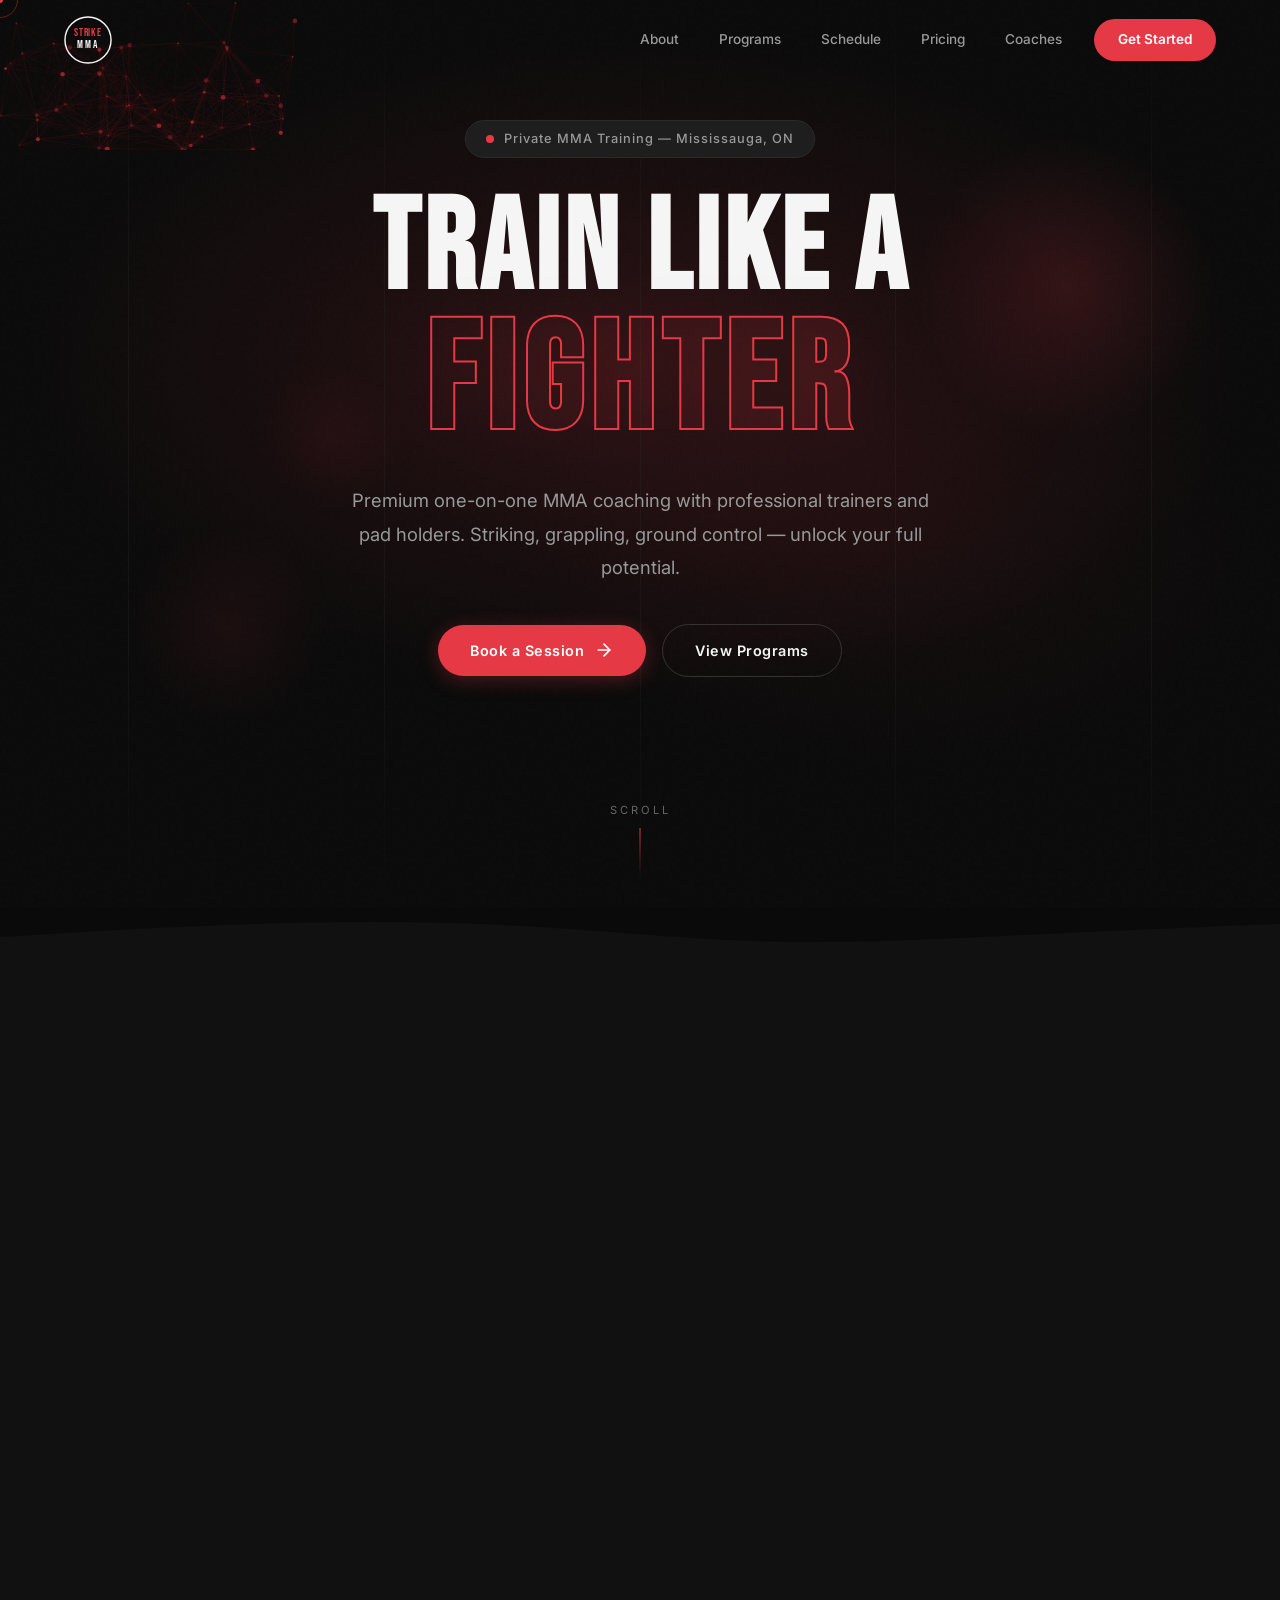
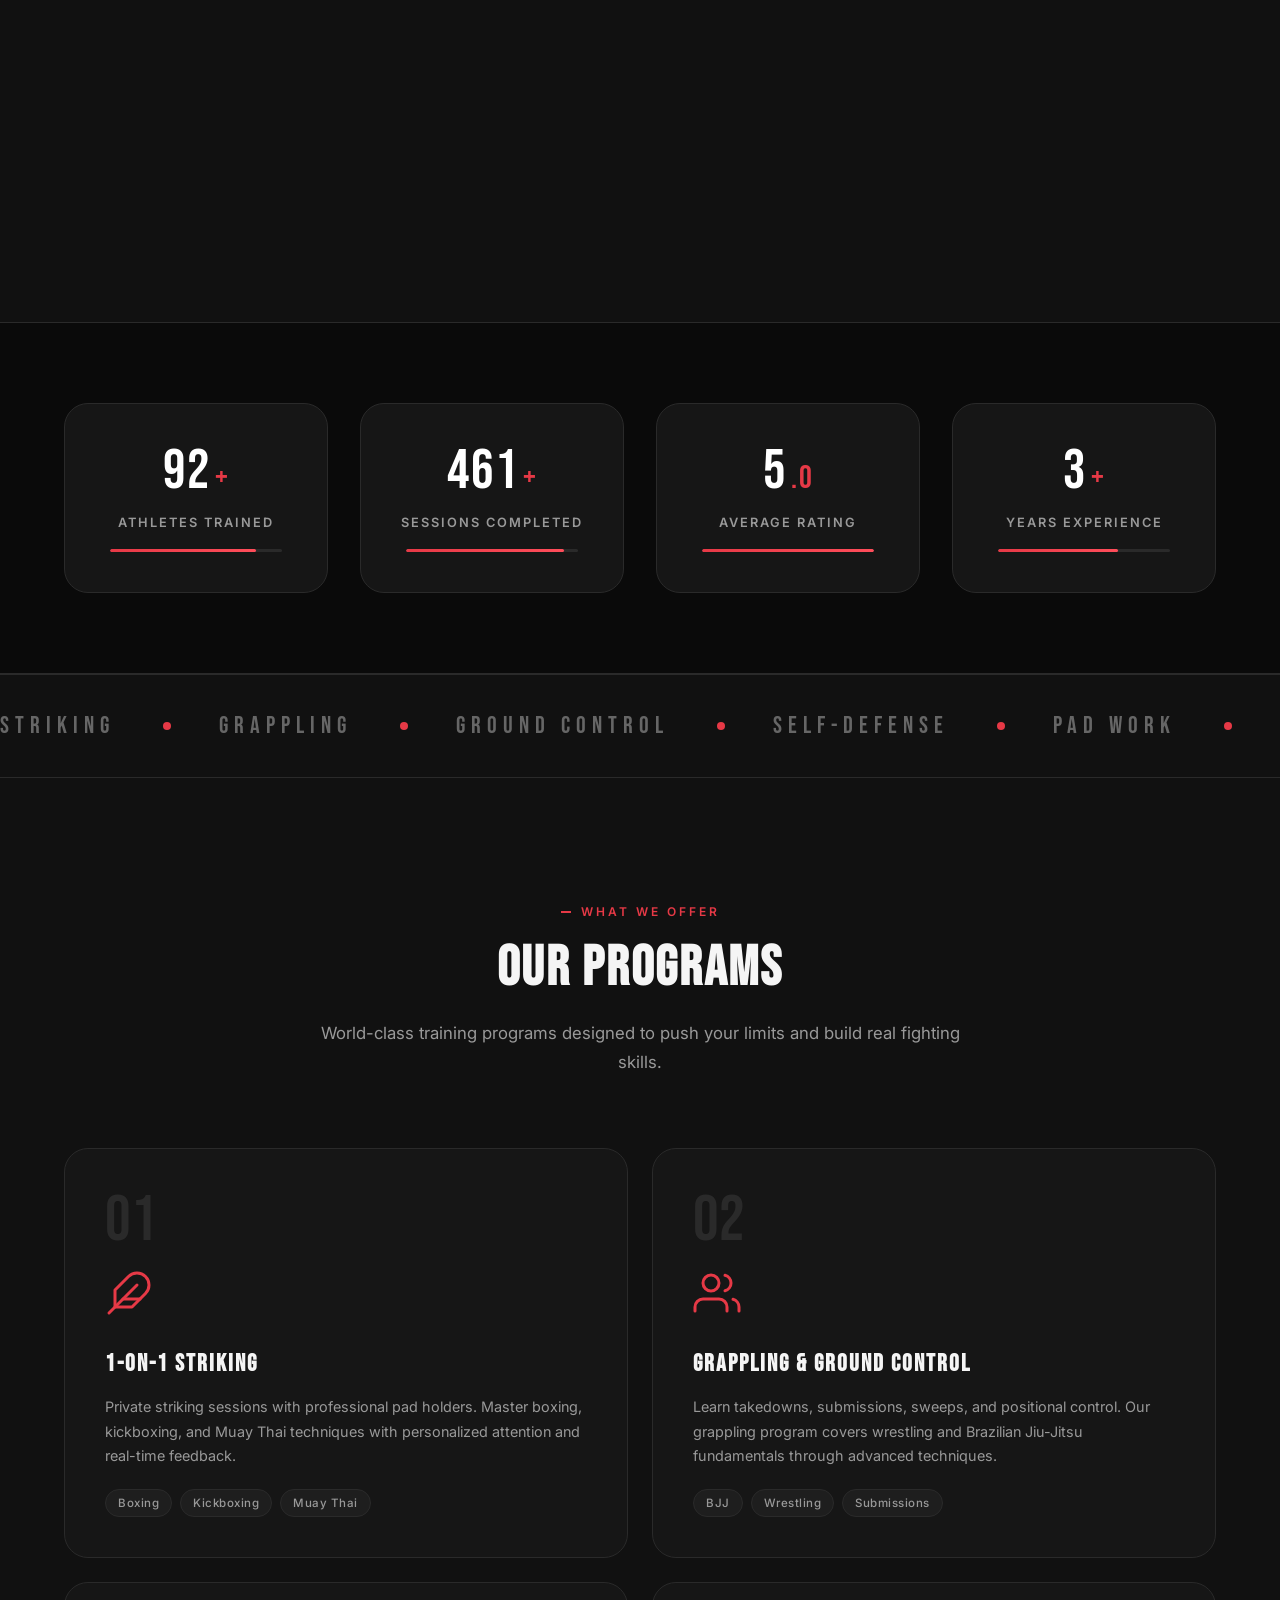
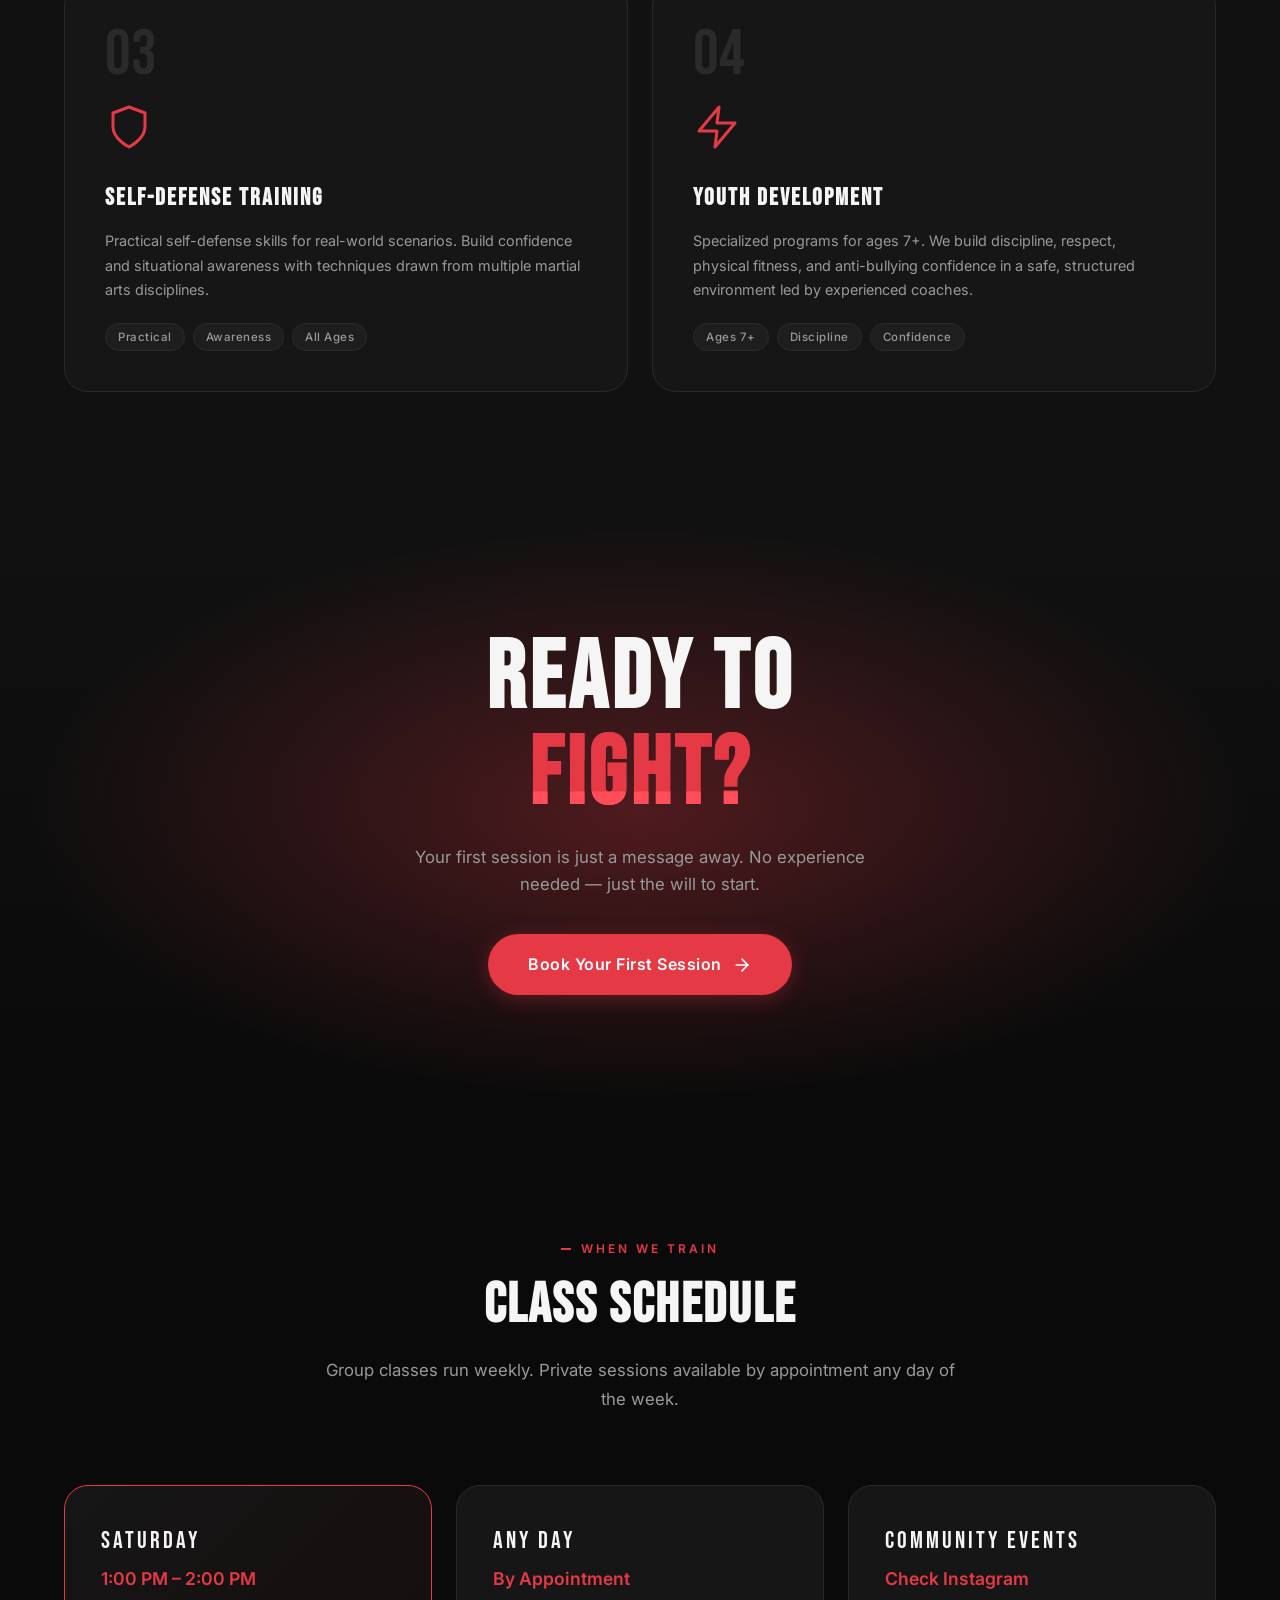
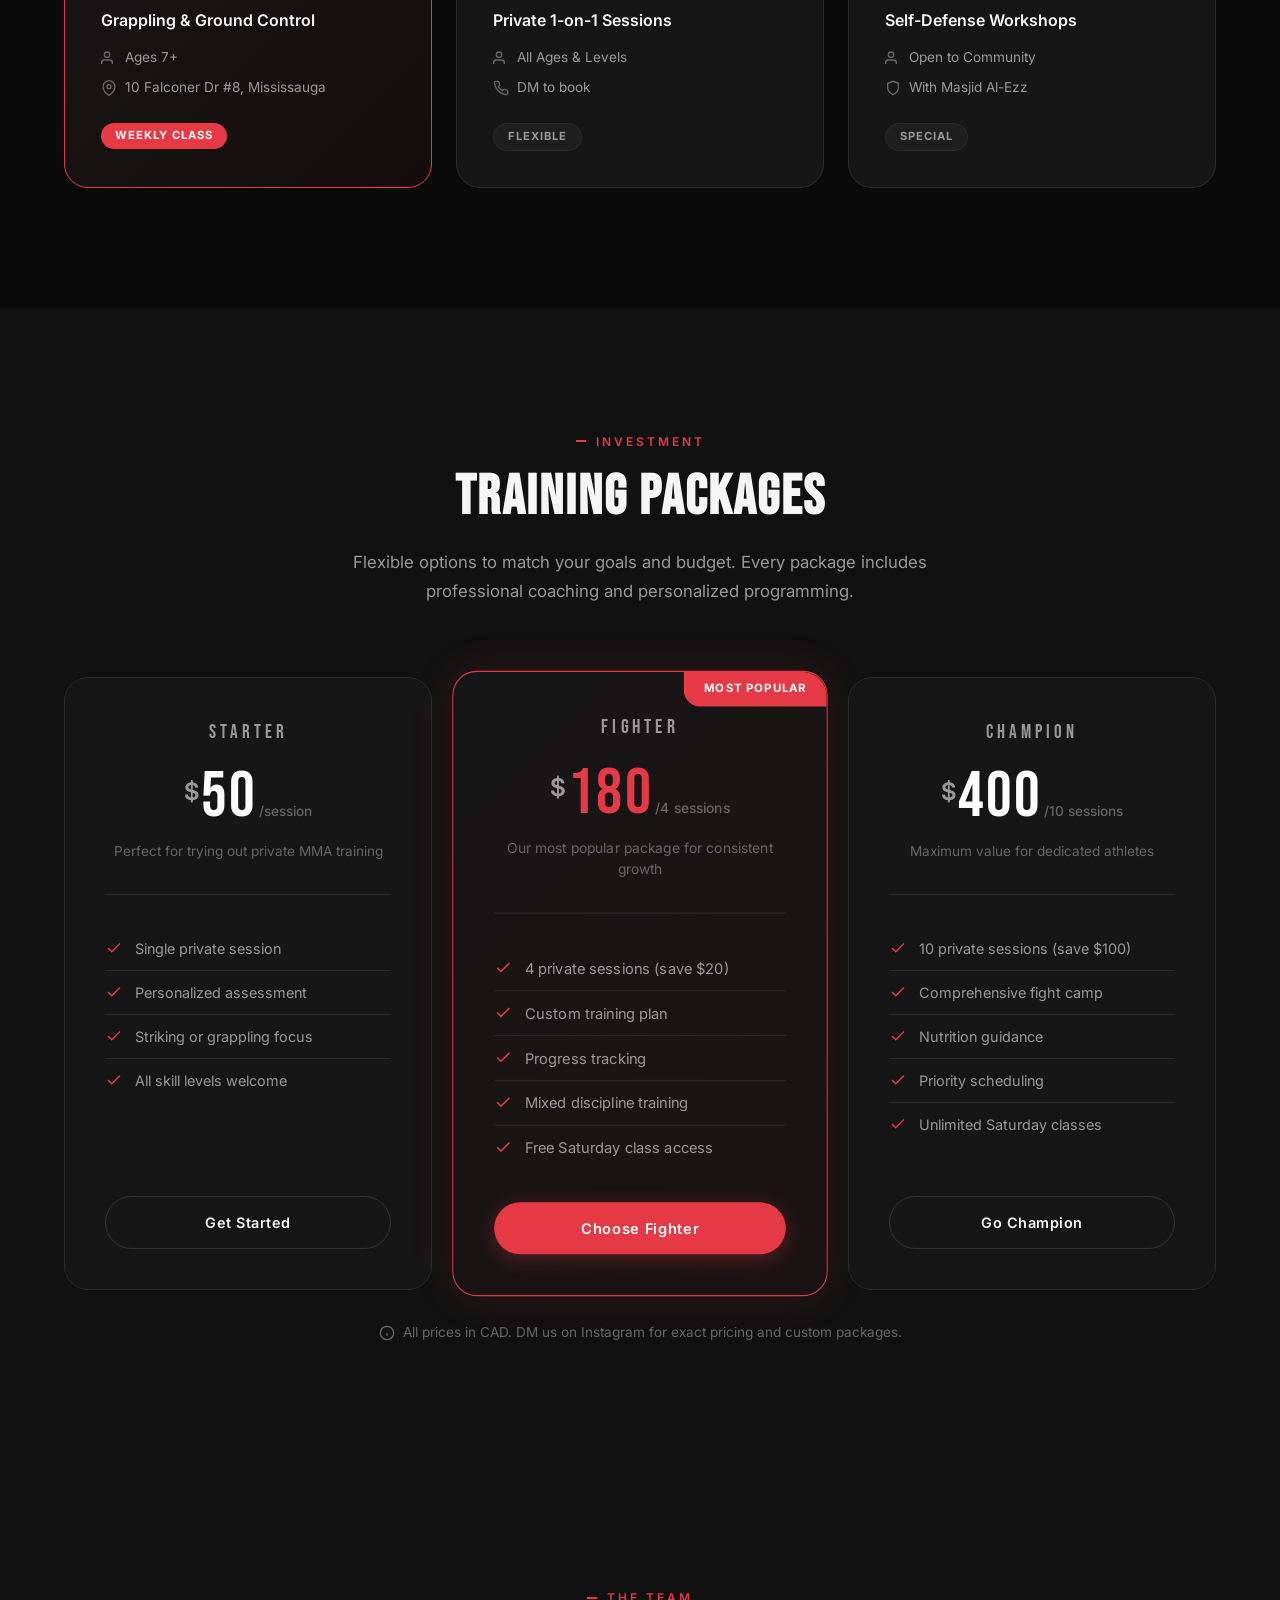
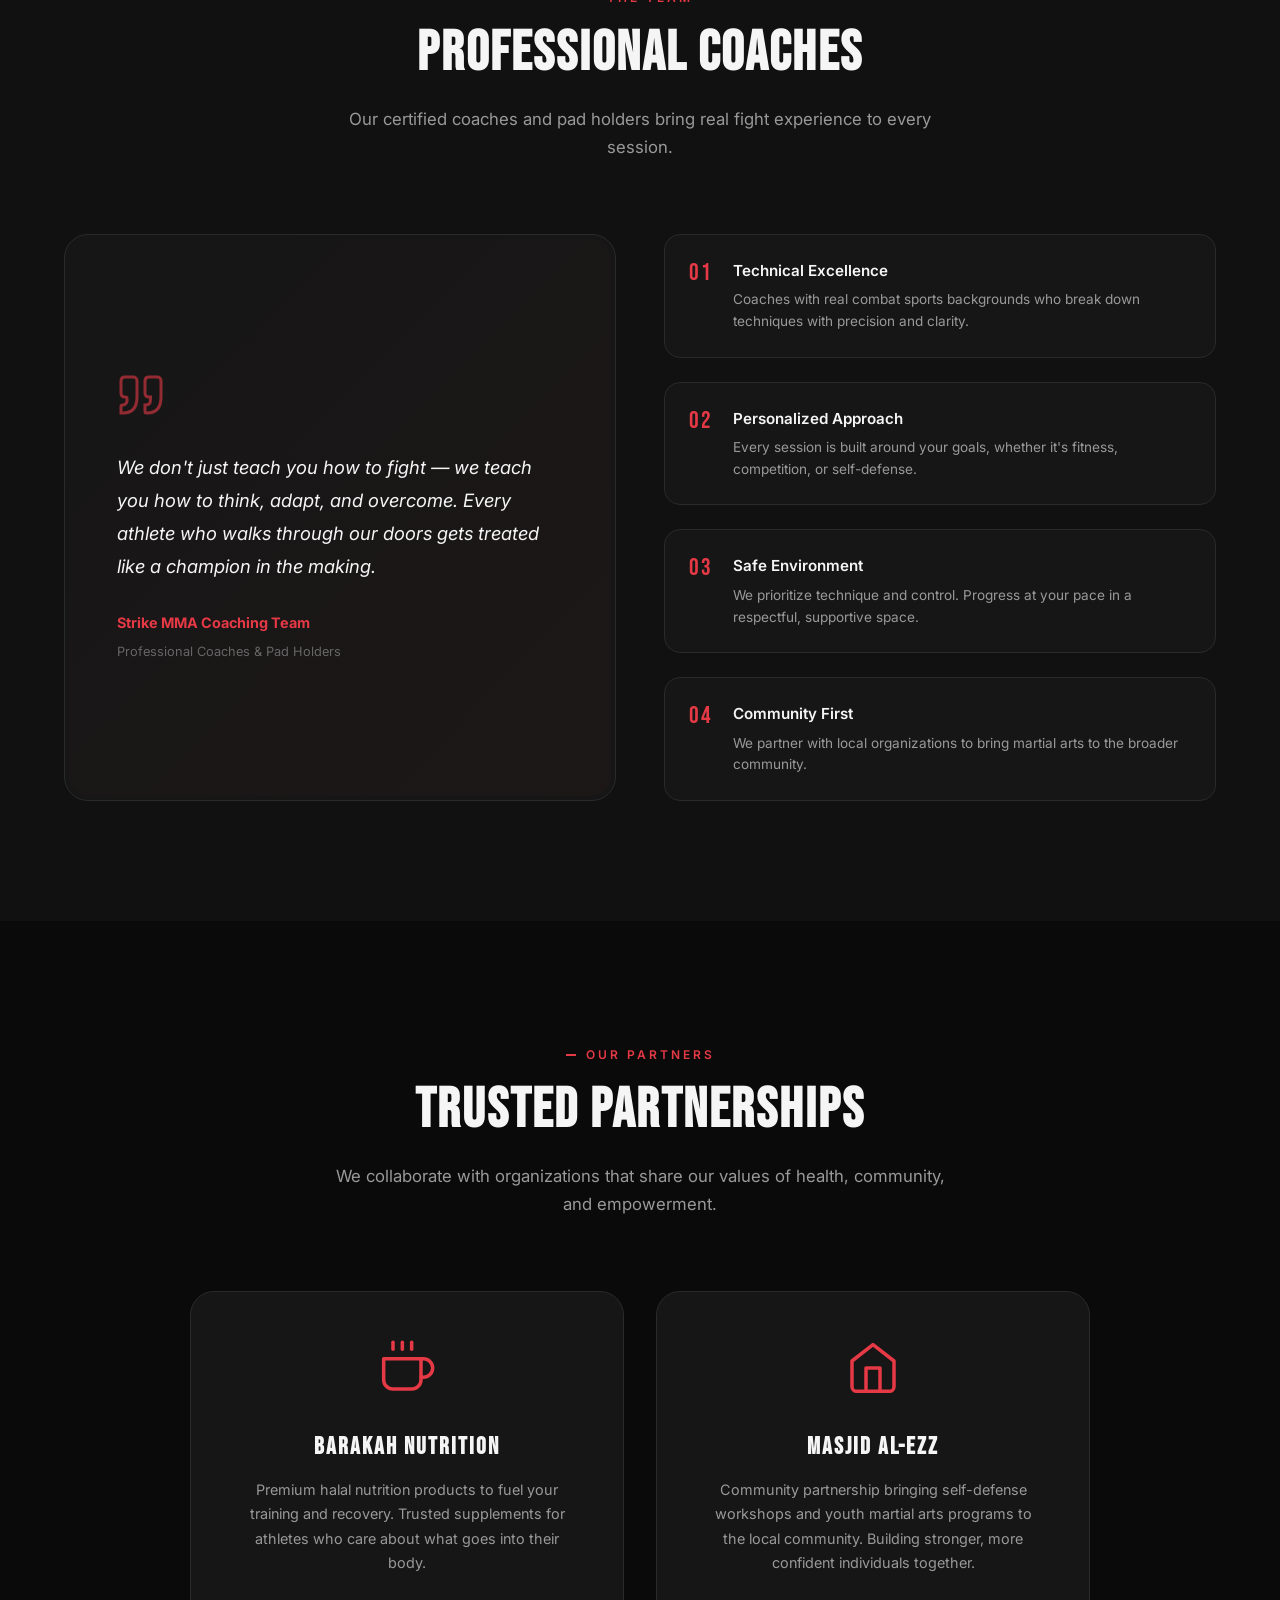
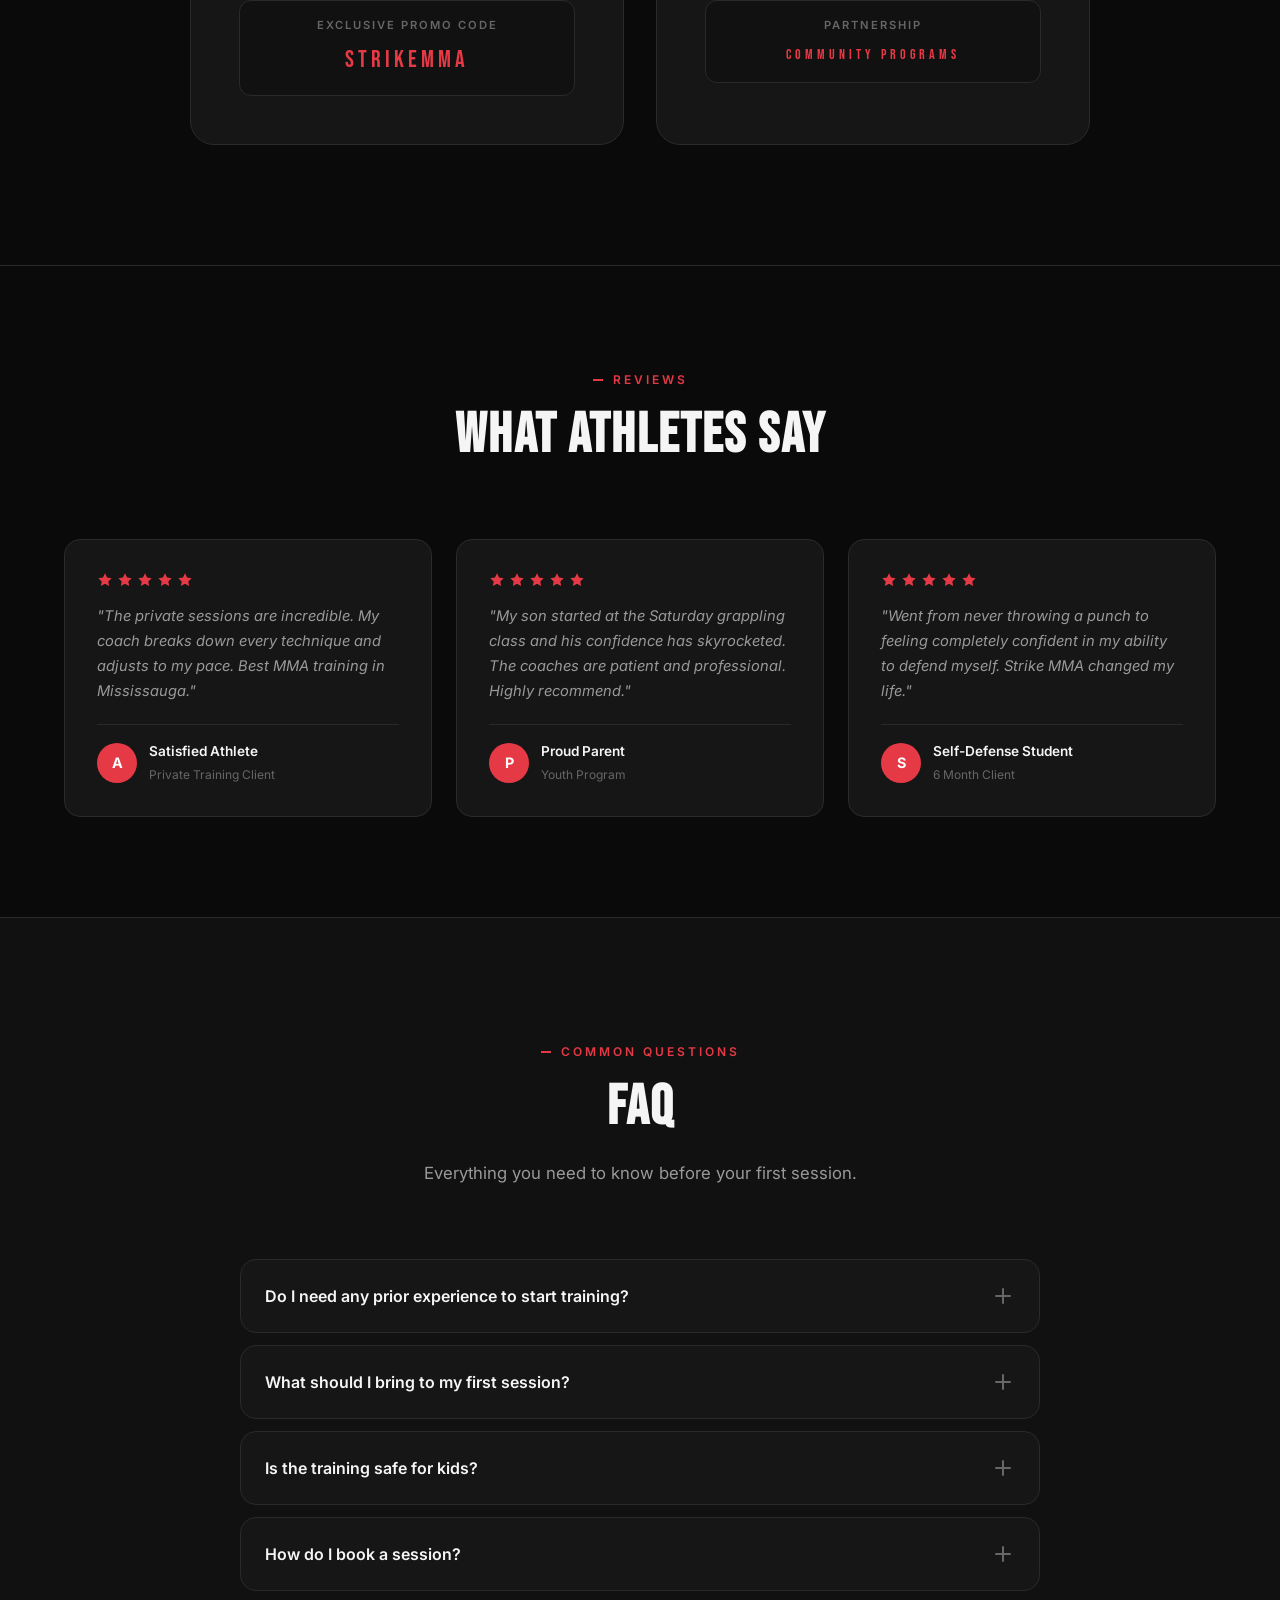
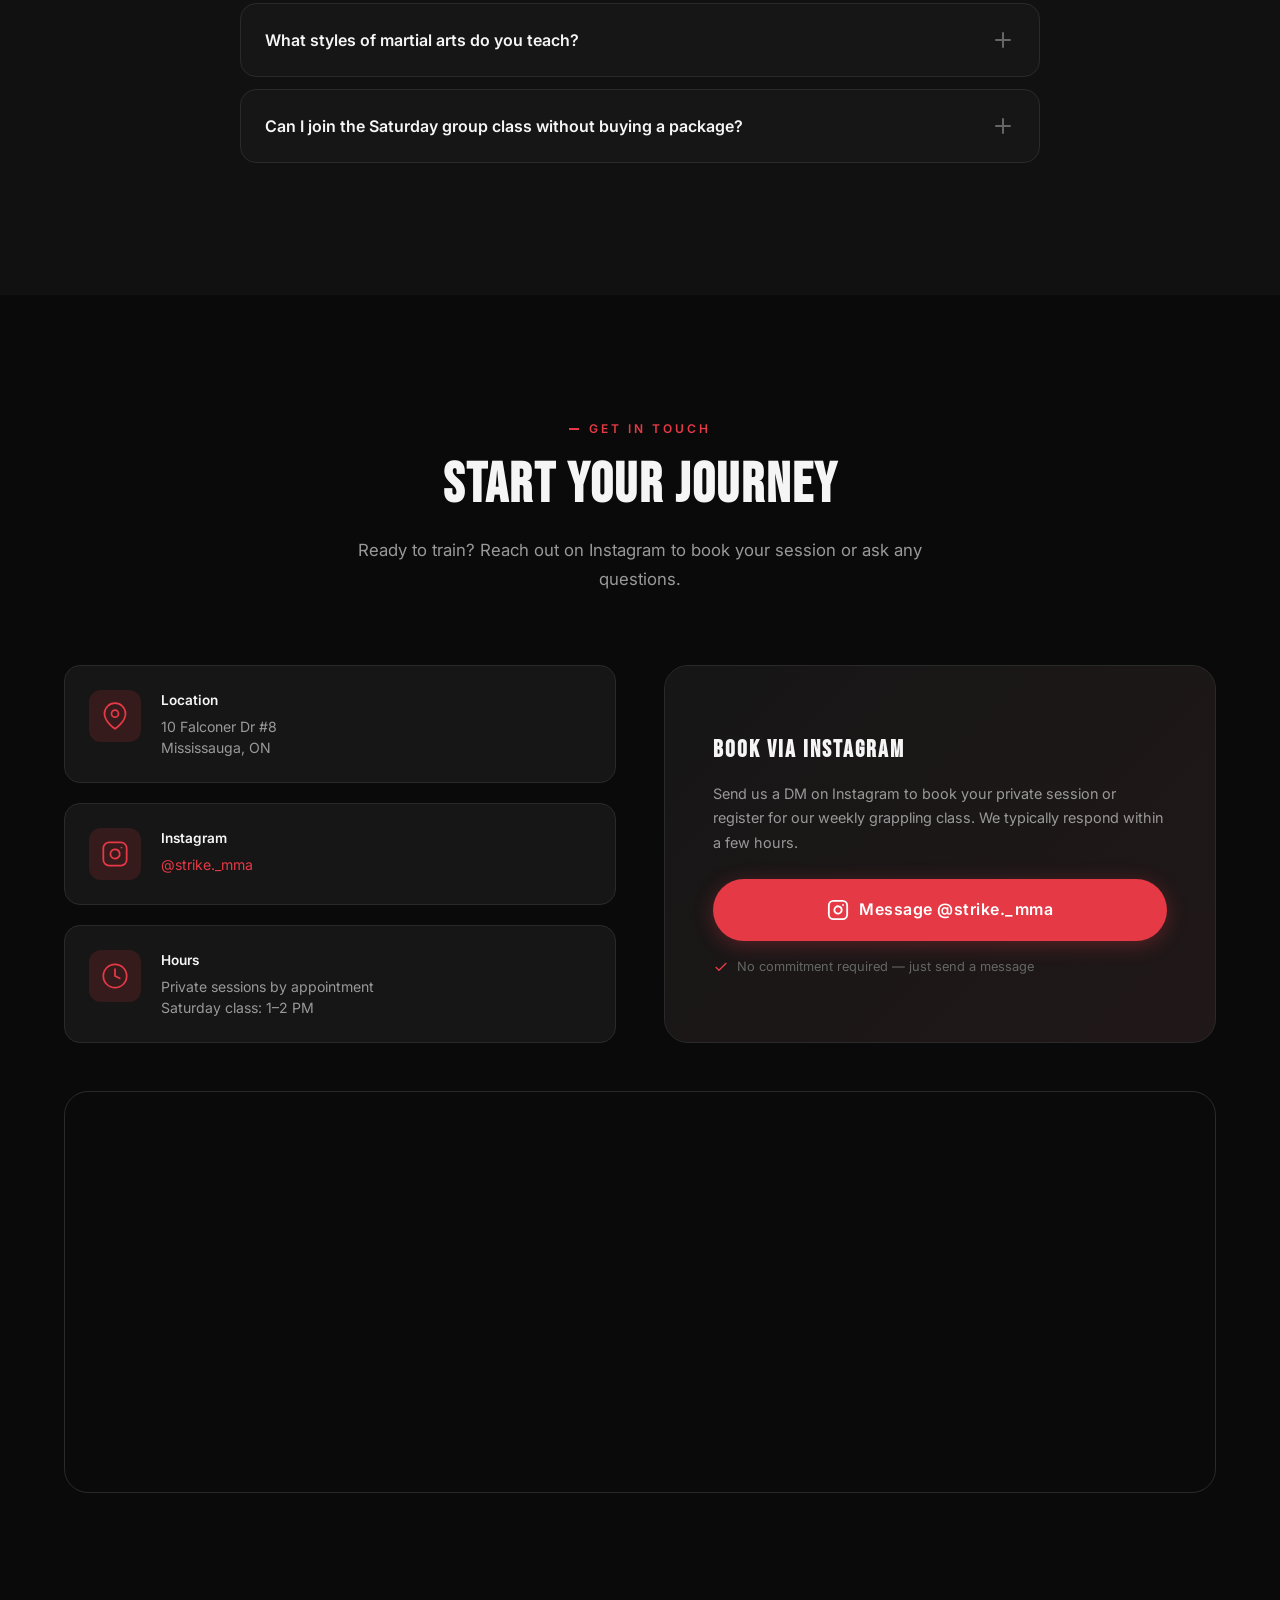
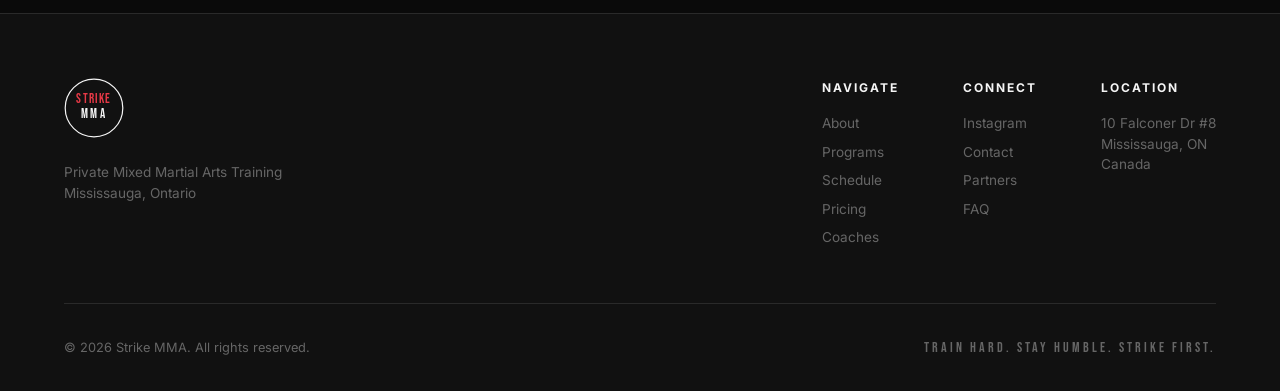
<file: index.html>
<!DOCTYPE html>
<html lang="en">
<head>
  <meta charset="UTF-8">
  <meta name="viewport" content="width=device-width, initial-scale=1.0">
  <title>Strike MMA | Private Mixed Martial Arts Training - Mississauga</title>
  <meta name="description" content="Strike MMA - Premium private Mixed Martial Arts coaching in Mississauga, ON. One-on-one training, professional coaches, grappling classes, and self-defense programs.">
  <meta name="keywords" content="MMA, Mixed Martial Arts, Mississauga, private training, boxing, kickboxing, muay thai, BJJ, grappling, self-defense">
  <meta property="og:title" content="Strike MMA | Private Mixed Martial Arts Training">
  <meta property="og:description" content="Premium private MMA coaching in Mississauga. Striking, grappling, self-defense.">
  <meta property="og:type" content="website">
  <meta name="theme-color" content="#E63946">
  <link rel="preconnect" href="https://fonts.googleapis.com">
  <link rel="preconnect" href="https://fonts.gstatic.com" crossorigin>
  <link href="https://fonts.googleapis.com/css2?family=Inter:wght@300;400;500;600;700;800;900&family=Bebas+Neue&family=Space+Grotesk:wght@400;500;600;700&display=swap" rel="stylesheet">
  <link rel="stylesheet" href="styles.css">
  <link rel="icon" type="image/svg+xml" href="data:image/svg+xml,<svg xmlns='http://www.w3.org/2000/svg' viewBox='0 0 100 100'><text y='.9em' font-size='90'>&#129354;</text></svg>">
</head>
<body>

  <!-- Scroll Progress Bar -->
  <div class="scroll-progress" id="scrollProgress"></div>

  <!-- Loader -->
  <div id="loader" class="loader">
    <div class="loader-inner">
      <div class="loader-logo">
        <svg class="loader-logo-svg" viewBox="0 0 120 120" fill="none" xmlns="http://www.w3.org/2000/svg">
          <circle class="loader-circle" cx="60" cy="60" r="56" stroke="#E63946" stroke-width="1.5" stroke-dasharray="352" stroke-dashoffset="352"/>
          <text x="60" y="52" text-anchor="middle" fill="#E63946" font-family="Bebas Neue, sans-serif" font-size="24" letter-spacing="3">STRIKE</text>
          <text x="60" y="78" text-anchor="middle" fill="#f5f5f5" font-family="Bebas Neue, sans-serif" font-size="24" letter-spacing="5">MMA</text>
        </svg>
      </div>
      <div class="loader-bar">
        <div class="loader-bar-fill"></div>
      </div>
      <span class="loader-text">PREPARING YOUR EXPERIENCE</span>
    </div>
  </div>

  <!-- Cursor Follower -->
  <div class="cursor-dot" id="cursorDot"></div>
  <div class="cursor-ring" id="cursorRing"></div>

  <!-- Navigation -->
  <nav class="nav" id="nav">
    <div class="nav-container">
      <a href="#hero" class="nav-logo">
        <svg class="nav-logo-icon" viewBox="0 0 50 50" fill="none" xmlns="http://www.w3.org/2000/svg">
          <circle cx="25" cy="25" r="24" stroke="currentColor" stroke-width="1.5"/>
          <text x="25" y="21" text-anchor="middle" fill="#E63946" font-family="Bebas Neue, sans-serif" font-size="11" letter-spacing="1">STRIKE</text>
          <text x="25" y="33" text-anchor="middle" fill="currentColor" font-family="Bebas Neue, sans-serif" font-size="11" letter-spacing="2">MMA</text>
        </svg>
      </a>

      <div class="nav-links" id="navLinks">
        <a href="#about" class="nav-link">About</a>
        <a href="#programs" class="nav-link">Programs</a>
        <a href="#schedule" class="nav-link">Schedule</a>
        <a href="#pricing" class="nav-link">Pricing</a>
        <a href="#coaches" class="nav-link">Coaches</a>
        <a href="#contact" class="nav-link nav-link-cta">Get Started</a>
      </div>

      <button class="nav-toggle" id="navToggle" aria-label="Toggle menu">
        <span></span>
        <span></span>
        <span></span>
      </button>
    </div>
  </nav>

  <!-- Mobile Menu Overlay -->
  <div class="mobile-menu" id="mobileMenu">
    <div class="mobile-menu-content">
      <a href="#about" class="mobile-link">About</a>
      <a href="#programs" class="mobile-link">Programs</a>
      <a href="#schedule" class="mobile-link">Schedule</a>
      <a href="#pricing" class="mobile-link">Pricing</a>
      <a href="#coaches" class="mobile-link">Coaches</a>
      <a href="#partners" class="mobile-link">Partners</a>
      <a href="#faq" class="mobile-link">FAQ</a>
      <a href="#contact" class="mobile-link mobile-link-cta">Get Started</a>
    </div>
  </div>

  <!-- Hero Section -->
  <section class="hero" id="hero">
    <canvas class="hero-canvas" id="heroCanvas"></canvas>
    <div class="hero-bg">
      <div class="hero-grain"></div>
      <div class="hero-gradient"></div>
      <div class="hero-lines">
        <div class="h-line"></div>
        <div class="h-line"></div>
        <div class="h-line"></div>
        <div class="h-line"></div>
        <div class="h-line"></div>
      </div>
    </div>

    <div class="hero-content">
      <div class="hero-badge" data-animate="fade-up">
        <span class="badge-dot"></span>
        Private MMA Training &mdash; Mississauga, ON
      </div>

      <h1 class="hero-title" data-animate="fade-up" data-delay="100">
        <span class="hero-title-line hero-split-text">TRAIN LIKE A</span>
        <span class="hero-title-line hero-title-outline hero-split-text">FIGHTER</span>
      </h1>

      <p class="hero-subtitle" data-animate="fade-up" data-delay="200">
        Premium one-on-one MMA coaching with professional trainers and pad holders.
        Striking, grappling, ground control &mdash; unlock your full potential.
      </p>

      <div class="hero-actions" data-animate="fade-up" data-delay="300">
        <a href="#contact" class="btn btn-primary btn-glow">
          <span>Book a Session</span>
          <svg width="20" height="20" viewBox="0 0 24 24" fill="none" stroke="currentColor" stroke-width="2" stroke-linecap="round" stroke-linejoin="round"><line x1="5" y1="12" x2="19" y2="12"></line><polyline points="12 5 19 12 12 19"></polyline></svg>
        </a>
        <a href="#programs" class="btn btn-ghost">
          <span>View Programs</span>
        </a>
      </div>

      <div class="hero-stats" data-animate="fade-up" data-delay="400">
        <div class="hero-stat">
          <span class="hero-stat-number" data-count="1">0</span><span class="hero-stat-suffix">:1</span>
          <span class="hero-stat-label">Private Coaching</span>
        </div>
        <div class="hero-stat-divider"></div>
        <div class="hero-stat">
          <span class="hero-stat-number" data-count="7">0</span><span class="hero-stat-suffix">+</span>
          <span class="hero-stat-label">Ages Welcome</span>
        </div>
        <div class="hero-stat-divider"></div>
        <div class="hero-stat">
          <span class="hero-stat-number" data-count="5">0</span><span class="hero-stat-suffix">&#9733;</span>
          <span class="hero-stat-label">Rated Training</span>
        </div>
      </div>
    </div>

    <div class="hero-scroll">
      <span>Scroll</span>
      <div class="hero-scroll-line"></div>
    </div>

    <!-- Floating elements -->
    <div class="hero-float hero-float-1"></div>
    <div class="hero-float hero-float-2"></div>
    <div class="hero-float hero-float-3"></div>
  </section>

  <!-- Wave divider -->
  <div class="section-divider">
    <svg viewBox="0 0 1440 100" fill="none" xmlns="http://www.w3.org/2000/svg" preserveAspectRatio="none">
      <path d="M0 50L48 45.7C96 41.3 192 32.7 288 28.2C384 23.7 480 23.3 576 30.8C672 38.3 768 53.7 864 57.5C960 61.3 1056 53.7 1152 46.8C1248 40 1344 34 1392 31L1440 28V100H1392C1344 100 1248 100 1152 100C1056 100 960 100 864 100C768 100 672 100 576 100C480 100 384 100 288 100C192 100 96 100 48 100H0V50Z" fill="#111111"/>
    </svg>
  </div>

  <!-- About Section -->
  <section class="section about" id="about">
    <div class="container">
      <div class="section-grid">
        <div class="about-visual" data-animate="fade-right">
          <div class="about-visual-card">
            <div class="about-icon-grid">
              <div class="about-icon-item" data-tilt>
                <div class="about-icon-glow"></div>
                <svg width="40" height="40" viewBox="0 0 24 24" fill="none" stroke="#E63946" stroke-width="1.5" stroke-linecap="round" stroke-linejoin="round"><path d="M18 8h1a4 4 0 010 8h-1"/><path d="M2 8h16v9a4 4 0 01-4 4H6a4 4 0 01-4-4V8z"/><line x1="6" y1="1" x2="6" y2="4"/><line x1="10" y1="1" x2="10" y2="4"/><line x1="14" y1="1" x2="14" y2="4"/></svg>
                <span>Discipline</span>
              </div>
              <div class="about-icon-item" data-tilt>
                <div class="about-icon-glow"></div>
                <svg width="40" height="40" viewBox="0 0 24 24" fill="none" stroke="#E63946" stroke-width="1.5" stroke-linecap="round" stroke-linejoin="round"><polygon points="13 2 3 14 12 14 11 22 21 10 12 10 13 2"></polygon></svg>
                <span>Power</span>
              </div>
              <div class="about-icon-item" data-tilt>
                <div class="about-icon-glow"></div>
                <svg width="40" height="40" viewBox="0 0 24 24" fill="none" stroke="#E63946" stroke-width="1.5" stroke-linecap="round" stroke-linejoin="round"><circle cx="12" cy="12" r="10"/><path d="M8 14s1.5 2 4 2 4-2 4-2"/><line x1="9" y1="9" x2="9.01" y2="9"/><line x1="15" y1="9" x2="15.01" y2="9"/></svg>
                <span>Confidence</span>
              </div>
              <div class="about-icon-item" data-tilt>
                <div class="about-icon-glow"></div>
                <svg width="40" height="40" viewBox="0 0 24 24" fill="none" stroke="#E63946" stroke-width="1.5" stroke-linecap="round" stroke-linejoin="round"><path d="M12 22s8-4 8-10V5l-8-3-8 3v7c0 6 8 10 8 10z"/></svg>
                <span>Defense</span>
              </div>
            </div>
            <div class="about-visual-accent"></div>
          </div>
        </div>

        <div class="about-content" data-animate="fade-left">
          <span class="section-tag">Who We Are</span>
          <h2 class="section-title">More Than a Gym.<br><span class="text-accent">A Fighting Family.</span></h2>
          <p class="section-text">
            Strike MMA is Mississauga's premier private Mixed Martial Arts training facility. We offer
            exclusive one-on-one coaching with professional coaches and pad holders, ensuring every session
            is tailored to your skill level and goals.
          </p>
          <p class="section-text">
            Whether you're a complete beginner looking to learn self-defense, a young athlete building
            foundational skills, or an experienced fighter sharpening your game &mdash; our doors are open.
            We believe martial arts transforms not just your body, but your mind and spirit.
          </p>
          <div class="about-features">
            <div class="about-feature">
              <div class="about-feature-icon">
                <svg width="24" height="24" viewBox="0 0 24 24" fill="none" stroke="currentColor" stroke-width="2"><polyline points="20 6 9 17 4 12"></polyline></svg>
              </div>
              <div>
                <strong>Private & Personalized</strong>
                <span>Every session customized to you</span>
              </div>
            </div>
            <div class="about-feature">
              <div class="about-feature-icon">
                <svg width="24" height="24" viewBox="0 0 24 24" fill="none" stroke="currentColor" stroke-width="2"><polyline points="20 6 9 17 4 12"></polyline></svg>
              </div>
              <div>
                <strong>Professional Coaches</strong>
                <span>Trained, certified pad holders</span>
              </div>
            </div>
            <div class="about-feature">
              <div class="about-feature-icon">
                <svg width="24" height="24" viewBox="0 0 24 24" fill="none" stroke="currentColor" stroke-width="2"><polyline points="20 6 9 17 4 12"></polyline></svg>
              </div>
              <div>
                <strong>All Skill Levels</strong>
                <span>Beginners to advanced fighters</span>
              </div>
            </div>
            <div class="about-feature">
              <div class="about-feature-icon">
                <svg width="24" height="24" viewBox="0 0 24 24" fill="none" stroke="currentColor" stroke-width="2"><polyline points="20 6 9 17 4 12"></polyline></svg>
              </div>
              <div>
                <strong>Community Driven</strong>
                <span>Built on respect and brotherhood</span>
              </div>
            </div>
          </div>
        </div>
      </div>
    </div>
  </section>

  <!-- Impact Stats Section -->
  <section class="section impact-section">
    <div class="container">
      <div class="impact-grid" data-animate="fade-up">
        <div class="impact-card">
          <div class="impact-number" data-count-up="100">0</div>
          <div class="impact-suffix">+</div>
          <div class="impact-label">Athletes Trained</div>
          <div class="impact-bar"><div class="impact-bar-fill" style="--fill: 85%"></div></div>
        </div>
        <div class="impact-card">
          <div class="impact-number" data-count-up="500">0</div>
          <div class="impact-suffix">+</div>
          <div class="impact-label">Sessions Completed</div>
          <div class="impact-bar"><div class="impact-bar-fill" style="--fill: 92%"></div></div>
        </div>
        <div class="impact-card">
          <div class="impact-number" data-count-up="5">0</div>
          <div class="impact-suffix">.0</div>
          <div class="impact-label">Average Rating</div>
          <div class="impact-bar"><div class="impact-bar-fill" style="--fill: 100%"></div></div>
        </div>
        <div class="impact-card">
          <div class="impact-number" data-count-up="3">0</div>
          <div class="impact-suffix">+</div>
          <div class="impact-label">Years Experience</div>
          <div class="impact-bar"><div class="impact-bar-fill" style="--fill: 70%"></div></div>
        </div>
      </div>
    </div>
  </section>

  <!-- Marquee -->
  <div class="marquee">
    <div class="marquee-track">
      <span>STRIKING</span>
      <span class="marquee-dot"></span>
      <span>GRAPPLING</span>
      <span class="marquee-dot"></span>
      <span>GROUND CONTROL</span>
      <span class="marquee-dot"></span>
      <span>SELF-DEFENSE</span>
      <span class="marquee-dot"></span>
      <span>PAD WORK</span>
      <span class="marquee-dot"></span>
      <span>CONDITIONING</span>
      <span class="marquee-dot"></span>
      <span>STRIKING</span>
      <span class="marquee-dot"></span>
      <span>GRAPPLING</span>
      <span class="marquee-dot"></span>
      <span>GROUND CONTROL</span>
      <span class="marquee-dot"></span>
      <span>SELF-DEFENSE</span>
      <span class="marquee-dot"></span>
      <span>PAD WORK</span>
      <span class="marquee-dot"></span>
      <span>CONDITIONING</span>
      <span class="marquee-dot"></span>
    </div>
  </div>

  <!-- Programs Section -->
  <section class="section programs" id="programs">
    <div class="container">
      <div class="section-header" data-animate="fade-up">
        <span class="section-tag">What We Offer</span>
        <h2 class="section-title">Our Programs</h2>
        <p class="section-subtitle">World-class training programs designed to push your limits and build real fighting skills.</p>
      </div>

      <div class="programs-grid">
        <div class="program-card" data-animate="fade-up" data-delay="0">
          <div class="program-card-glow"></div>
          <div class="program-card-number">01</div>
          <div class="program-card-icon">
            <svg width="48" height="48" viewBox="0 0 24 24" fill="none" stroke="currentColor" stroke-width="1.5" stroke-linecap="round" stroke-linejoin="round">
              <path d="M20.24 12.24a6 6 0 00-8.49-8.49L5 10.5V19h8.5z"/><line x1="16" y1="8" x2="2" y2="22"/><line x1="17.5" y1="15" x2="9" y2="15"/>
            </svg>
          </div>
          <h3 class="program-card-title">1-on-1 Striking</h3>
          <p class="program-card-text">Private striking sessions with professional pad holders. Master boxing, kickboxing, and Muay Thai techniques with personalized attention and real-time feedback.</p>
          <div class="program-card-tags">
            <span class="program-tag">Boxing</span>
            <span class="program-tag">Kickboxing</span>
            <span class="program-tag">Muay Thai</span>
          </div>
          <div class="program-card-line"></div>
        </div>

        <div class="program-card" data-animate="fade-up" data-delay="100">
          <div class="program-card-glow"></div>
          <div class="program-card-number">02</div>
          <div class="program-card-icon">
            <svg width="48" height="48" viewBox="0 0 24 24" fill="none" stroke="currentColor" stroke-width="1.5" stroke-linecap="round" stroke-linejoin="round">
              <path d="M17 21v-2a4 4 0 00-4-4H5a4 4 0 00-4 4v2"/><circle cx="9" cy="7" r="4"/><path d="M23 21v-2a4 4 0 00-3-3.87"/><path d="M16 3.13a4 4 0 010 7.75"/>
            </svg>
          </div>
          <h3 class="program-card-title">Grappling & Ground Control</h3>
          <p class="program-card-text">Learn takedowns, submissions, sweeps, and positional control. Our grappling program covers wrestling and Brazilian Jiu-Jitsu fundamentals through advanced techniques.</p>
          <div class="program-card-tags">
            <span class="program-tag">BJJ</span>
            <span class="program-tag">Wrestling</span>
            <span class="program-tag">Submissions</span>
          </div>
          <div class="program-card-line"></div>
        </div>

        <div class="program-card" data-animate="fade-up" data-delay="200">
          <div class="program-card-glow"></div>
          <div class="program-card-number">03</div>
          <div class="program-card-icon">
            <svg width="48" height="48" viewBox="0 0 24 24" fill="none" stroke="currentColor" stroke-width="1.5" stroke-linecap="round" stroke-linejoin="round">
              <path d="M12 22s8-4 8-10V5l-8-3-8 3v7c0 6 8 10 8 10z"/>
            </svg>
          </div>
          <h3 class="program-card-title">Self-Defense Training</h3>
          <p class="program-card-text">Practical self-defense skills for real-world scenarios. Build confidence and situational awareness with techniques drawn from multiple martial arts disciplines.</p>
          <div class="program-card-tags">
            <span class="program-tag">Practical</span>
            <span class="program-tag">Awareness</span>
            <span class="program-tag">All Ages</span>
          </div>
          <div class="program-card-line"></div>
        </div>

        <div class="program-card" data-animate="fade-up" data-delay="300">
          <div class="program-card-glow"></div>
          <div class="program-card-number">04</div>
          <div class="program-card-icon">
            <svg width="48" height="48" viewBox="0 0 24 24" fill="none" stroke="currentColor" stroke-width="1.5" stroke-linecap="round" stroke-linejoin="round">
              <polygon points="13 2 3 14 12 14 11 22 21 10 12 10 13 2"/>
            </svg>
          </div>
          <h3 class="program-card-title">Youth Development</h3>
          <p class="program-card-text">Specialized programs for ages 7+. We build discipline, respect, physical fitness, and anti-bullying confidence in a safe, structured environment led by experienced coaches.</p>
          <div class="program-card-tags">
            <span class="program-tag">Ages 7+</span>
            <span class="program-tag">Discipline</span>
            <span class="program-tag">Confidence</span>
          </div>
          <div class="program-card-line"></div>
        </div>
      </div>
    </div>
  </section>

  <!-- CTA Banner -->
  <section class="cta-banner">
    <div class="cta-banner-bg"></div>
    <div class="cta-banner-particles" id="ctaParticles"></div>
    <div class="container">
      <div class="cta-banner-content" data-animate="fade-up">
        <h2 class="cta-banner-title">READY TO<br><span class="text-accent text-glitch" data-text="FIGHT?">FIGHT?</span></h2>
        <p class="cta-banner-text">Your first session is just a message away. No experience needed &mdash; just the will to start.</p>
        <a href="#contact" class="btn btn-primary btn-lg btn-glow">
          <span>Book Your First Session</span>
          <svg width="20" height="20" viewBox="0 0 24 24" fill="none" stroke="currentColor" stroke-width="2" stroke-linecap="round" stroke-linejoin="round"><line x1="5" y1="12" x2="19" y2="12"></line><polyline points="12 5 19 12 12 19"></polyline></svg>
        </a>
      </div>
    </div>
  </section>

  <!-- Schedule Section -->
  <section class="section schedule" id="schedule">
    <div class="container">
      <div class="section-header" data-animate="fade-up">
        <span class="section-tag">When We Train</span>
        <h2 class="section-title">Class Schedule</h2>
        <p class="section-subtitle">Group classes run weekly. Private sessions available by appointment any day of the week.</p>
      </div>

      <div class="schedule-grid" data-animate="fade-up" data-delay="100">
        <div class="schedule-card schedule-card-featured">
          <div class="schedule-card-glow"></div>
          <div class="schedule-card-day">Saturday</div>
          <div class="schedule-card-time">1:00 PM &ndash; 2:00 PM</div>
          <div class="schedule-card-name">Grappling &amp; Ground Control</div>
          <div class="schedule-card-detail">
            <svg width="16" height="16" viewBox="0 0 24 24" fill="none" stroke="currentColor" stroke-width="2"><path d="M17 21v-2a4 4 0 00-4-4H5a4 4 0 00-4 4v2"/><circle cx="9" cy="7" r="4"/></svg>
            Ages 7+
          </div>
          <div class="schedule-card-detail">
            <svg width="16" height="16" viewBox="0 0 24 24" fill="none" stroke="currentColor" stroke-width="2"><path d="M21 10c0 7-9 13-9 13s-9-6-9-13a9 9 0 0118 0z"/><circle cx="12" cy="10" r="3"/></svg>
            10 Falconer Dr #8, Mississauga
          </div>
          <span class="schedule-card-badge">Weekly Class</span>
        </div>

        <div class="schedule-card">
          <div class="schedule-card-day">Any Day</div>
          <div class="schedule-card-time">By Appointment</div>
          <div class="schedule-card-name">Private 1-on-1 Sessions</div>
          <div class="schedule-card-detail">
            <svg width="16" height="16" viewBox="0 0 24 24" fill="none" stroke="currentColor" stroke-width="2"><path d="M17 21v-2a4 4 0 00-4-4H5a4 4 0 00-4 4v2"/><circle cx="9" cy="7" r="4"/></svg>
            All Ages &amp; Levels
          </div>
          <div class="schedule-card-detail">
            <svg width="16" height="16" viewBox="0 0 24 24" fill="none" stroke="currentColor" stroke-width="2"><path d="M22 16.92v3a2 2 0 01-2.18 2 19.79 19.79 0 01-8.63-3.07 19.5 19.5 0 01-6-6 19.79 19.79 0 01-3.07-8.67A2 2 0 014.11 2h3a2 2 0 012 1.72 12.84 12.84 0 00.7 2.81 2 2 0 01-.45 2.11L8.09 9.91a16 16 0 006 6l1.27-1.27a2 2 0 012.11-.45 12.84 12.84 0 002.81.7A2 2 0 0122 16.92z"/></svg>
            DM to book
          </div>
          <span class="schedule-card-badge schedule-card-badge-alt">Flexible</span>
        </div>

        <div class="schedule-card">
          <div class="schedule-card-day">Community Events</div>
          <div class="schedule-card-time">Check Instagram</div>
          <div class="schedule-card-name">Self-Defense Workshops</div>
          <div class="schedule-card-detail">
            <svg width="16" height="16" viewBox="0 0 24 24" fill="none" stroke="currentColor" stroke-width="2"><path d="M17 21v-2a4 4 0 00-4-4H5a4 4 0 00-4 4v2"/><circle cx="9" cy="7" r="4"/></svg>
            Open to Community
          </div>
          <div class="schedule-card-detail">
            <svg width="16" height="16" viewBox="0 0 24 24" fill="none" stroke="currentColor" stroke-width="2"><path d="M12 22s8-4 8-10V5l-8-3-8 3v7c0 6 8 10 8 10z"/></svg>
            With Masjid Al-Ezz
          </div>
          <span class="schedule-card-badge schedule-card-badge-alt">Special</span>
        </div>
      </div>
    </div>
  </section>

  <!-- Pricing Section -->
  <section class="section pricing" id="pricing">
    <div class="container">
      <div class="section-header" data-animate="fade-up">
        <span class="section-tag">Investment</span>
        <h2 class="section-title">Training Packages</h2>
        <p class="section-subtitle">Flexible options to match your goals and budget. Every package includes professional coaching and personalized programming.</p>
      </div>

      <div class="pricing-grid" data-animate="fade-up" data-delay="100">
        <div class="pricing-card">
          <div class="pricing-card-header">
            <span class="pricing-tier">Starter</span>
            <div class="pricing-price">
              <span class="pricing-currency">$</span>
              <span class="pricing-amount">50</span>
              <span class="pricing-period">/session</span>
            </div>
            <p class="pricing-desc">Perfect for trying out private MMA training</p>
          </div>
          <ul class="pricing-features">
            <li>
              <svg width="18" height="18" viewBox="0 0 24 24" fill="none" stroke="#E63946" stroke-width="2"><polyline points="20 6 9 17 4 12"></polyline></svg>
              Single private session
            </li>
            <li>
              <svg width="18" height="18" viewBox="0 0 24 24" fill="none" stroke="#E63946" stroke-width="2"><polyline points="20 6 9 17 4 12"></polyline></svg>
              Personalized assessment
            </li>
            <li>
              <svg width="18" height="18" viewBox="0 0 24 24" fill="none" stroke="#E63946" stroke-width="2"><polyline points="20 6 9 17 4 12"></polyline></svg>
              Striking or grappling focus
            </li>
            <li>
              <svg width="18" height="18" viewBox="0 0 24 24" fill="none" stroke="#E63946" stroke-width="2"><polyline points="20 6 9 17 4 12"></polyline></svg>
              All skill levels welcome
            </li>
          </ul>
          <a href="#contact" class="btn btn-ghost btn-block">Get Started</a>
        </div>

        <div class="pricing-card pricing-card-featured">
          <div class="pricing-card-badge">Most Popular</div>
          <div class="pricing-card-header">
            <span class="pricing-tier">Fighter</span>
            <div class="pricing-price">
              <span class="pricing-currency">$</span>
              <span class="pricing-amount">180</span>
              <span class="pricing-period">/4 sessions</span>
            </div>
            <p class="pricing-desc">Our most popular package for consistent growth</p>
          </div>
          <ul class="pricing-features">
            <li>
              <svg width="18" height="18" viewBox="0 0 24 24" fill="none" stroke="#E63946" stroke-width="2"><polyline points="20 6 9 17 4 12"></polyline></svg>
              4 private sessions (save $20)
            </li>
            <li>
              <svg width="18" height="18" viewBox="0 0 24 24" fill="none" stroke="#E63946" stroke-width="2"><polyline points="20 6 9 17 4 12"></polyline></svg>
              Custom training plan
            </li>
            <li>
              <svg width="18" height="18" viewBox="0 0 24 24" fill="none" stroke="#E63946" stroke-width="2"><polyline points="20 6 9 17 4 12"></polyline></svg>
              Progress tracking
            </li>
            <li>
              <svg width="18" height="18" viewBox="0 0 24 24" fill="none" stroke="#E63946" stroke-width="2"><polyline points="20 6 9 17 4 12"></polyline></svg>
              Mixed discipline training
            </li>
            <li>
              <svg width="18" height="18" viewBox="0 0 24 24" fill="none" stroke="#E63946" stroke-width="2"><polyline points="20 6 9 17 4 12"></polyline></svg>
              Free Saturday class access
            </li>
          </ul>
          <a href="#contact" class="btn btn-primary btn-block btn-glow">Choose Fighter</a>
        </div>

        <div class="pricing-card">
          <div class="pricing-card-header">
            <span class="pricing-tier">Champion</span>
            <div class="pricing-price">
              <span class="pricing-currency">$</span>
              <span class="pricing-amount">400</span>
              <span class="pricing-period">/10 sessions</span>
            </div>
            <p class="pricing-desc">Maximum value for dedicated athletes</p>
          </div>
          <ul class="pricing-features">
            <li>
              <svg width="18" height="18" viewBox="0 0 24 24" fill="none" stroke="#E63946" stroke-width="2"><polyline points="20 6 9 17 4 12"></polyline></svg>
              10 private sessions (save $100)
            </li>
            <li>
              <svg width="18" height="18" viewBox="0 0 24 24" fill="none" stroke="#E63946" stroke-width="2"><polyline points="20 6 9 17 4 12"></polyline></svg>
              Comprehensive fight camp
            </li>
            <li>
              <svg width="18" height="18" viewBox="0 0 24 24" fill="none" stroke="#E63946" stroke-width="2"><polyline points="20 6 9 17 4 12"></polyline></svg>
              Nutrition guidance
            </li>
            <li>
              <svg width="18" height="18" viewBox="0 0 24 24" fill="none" stroke="#E63946" stroke-width="2"><polyline points="20 6 9 17 4 12"></polyline></svg>
              Priority scheduling
            </li>
            <li>
              <svg width="18" height="18" viewBox="0 0 24 24" fill="none" stroke="#E63946" stroke-width="2"><polyline points="20 6 9 17 4 12"></polyline></svg>
              Unlimited Saturday classes
            </li>
          </ul>
          <a href="#contact" class="btn btn-ghost btn-block">Go Champion</a>
        </div>
      </div>

      <p class="pricing-note" data-animate="fade-up" data-delay="200">
        <svg width="16" height="16" viewBox="0 0 24 24" fill="none" stroke="currentColor" stroke-width="2"><circle cx="12" cy="12" r="10"/><line x1="12" y1="16" x2="12" y2="12"/><line x1="12" y1="8" x2="12.01" y2="8"/></svg>
        All prices in CAD. DM us on Instagram for exact pricing and custom packages.
      </p>
    </div>
  </section>

  <!-- Coaches Section -->
  <section class="section coaches" id="coaches">
    <div class="container">
      <div class="section-header" data-animate="fade-up">
        <span class="section-tag">The Team</span>
        <h2 class="section-title">Professional Coaches</h2>
        <p class="section-subtitle">Our certified coaches and pad holders bring real fight experience to every session.</p>
      </div>

      <div class="coaches-content" data-animate="fade-up" data-delay="100">
        <div class="coaches-highlight">
          <div class="coaches-highlight-inner">
            <div class="coaches-quote-icon">
              <svg width="48" height="48" viewBox="0 0 24 24" fill="none" stroke="#E63946" stroke-width="1.5"><path d="M3 21c3 0 7-1 7-8V5c0-1.25-.756-2.017-2-2H4c-1.25 0-2 .75-2 1.972V11c0 1.25.75 2 2 2 1 0 1 0 1 1v1c0 1-1 2-2 2s-1 .008-1 1.031V21z"/><path d="M15 21c3 0 7-1 7-8V5c0-1.25-.757-2.017-2-2h-4c-1.25 0-2 .75-2 1.972V11c0 1.25.75 2 2 2h.75c0 2.25.25 4-2.75 4v3c0 1 0 1 1 1z"/></svg>
            </div>
            <blockquote class="coaches-quote">
              We don't just teach you how to fight &mdash; we teach you how to think, adapt, and overcome.
              Every athlete who walks through our doors gets treated like a champion in the making.
            </blockquote>
            <div class="coaches-quote-attr">
              <strong>Strike MMA Coaching Team</strong>
              <span>Professional Coaches &amp; Pad Holders</span>
            </div>
          </div>
        </div>

        <div class="coaches-values">
          <div class="coaches-value">
            <div class="coaches-value-number">01</div>
            <div>
              <h4>Technical Excellence</h4>
              <p>Coaches with real combat sports backgrounds who break down techniques with precision and clarity.</p>
            </div>
          </div>
          <div class="coaches-value">
            <div class="coaches-value-number">02</div>
            <div>
              <h4>Personalized Approach</h4>
              <p>Every session is built around your goals, whether it's fitness, competition, or self-defense.</p>
            </div>
          </div>
          <div class="coaches-value">
            <div class="coaches-value-number">03</div>
            <div>
              <h4>Safe Environment</h4>
              <p>We prioritize technique and control. Progress at your pace in a respectful, supportive space.</p>
            </div>
          </div>
          <div class="coaches-value">
            <div class="coaches-value-number">04</div>
            <div>
              <h4>Community First</h4>
              <p>We partner with local organizations to bring martial arts to the broader community.</p>
            </div>
          </div>
        </div>
      </div>
    </div>
  </section>

  <!-- Partners Section -->
  <section class="section partners" id="partners">
    <div class="container">
      <div class="section-header" data-animate="fade-up">
        <span class="section-tag">Our Partners</span>
        <h2 class="section-title">Trusted Partnerships</h2>
        <p class="section-subtitle">We collaborate with organizations that share our values of health, community, and empowerment.</p>
      </div>

      <div class="partners-grid" data-animate="fade-up" data-delay="100">
        <div class="partner-card">
          <div class="partner-card-logo">
            <svg width="56" height="56" viewBox="0 0 24 24" fill="none" stroke="#E63946" stroke-width="1.5" stroke-linecap="round" stroke-linejoin="round">
              <path d="M18 8h1a4 4 0 010 8h-1"/><path d="M2 8h16v9a4 4 0 01-4 4H6a4 4 0 01-4-4V8z"/><line x1="6" y1="1" x2="6" y2="4"/><line x1="10" y1="1" x2="10" y2="4"/><line x1="14" y1="1" x2="14" y2="4"/>
            </svg>
          </div>
          <h3 class="partner-card-name">Barakah Nutrition</h3>
          <p class="partner-card-text">Premium halal nutrition products to fuel your training and recovery. Trusted supplements for athletes who care about what goes into their body.</p>
          <div class="partner-card-promo">
            <span class="promo-label">Exclusive Promo Code</span>
            <span class="promo-code" title="Click to copy">STRIKEMMA</span>
          </div>
        </div>

        <div class="partner-card">
          <div class="partner-card-logo">
            <svg width="56" height="56" viewBox="0 0 24 24" fill="none" stroke="#E63946" stroke-width="1.5" stroke-linecap="round" stroke-linejoin="round">
              <path d="M3 9l9-7 9 7v11a2 2 0 01-2 2H5a2 2 0 01-2-2z"/><polyline points="9 22 9 12 15 12 15 22"/>
            </svg>
          </div>
          <h3 class="partner-card-name">Masjid Al-Ezz</h3>
          <p class="partner-card-text">Community partnership bringing self-defense workshops and youth martial arts programs to the local community. Building stronger, more confident individuals together.</p>
          <div class="partner-card-promo">
            <span class="promo-label">Partnership</span>
            <span class="promo-code" style="font-size: 0.9rem;">Community Programs</span>
          </div>
        </div>
      </div>
    </div>
  </section>

  <!-- Testimonials -->
  <div class="testimonial-section">
    <div class="container">
      <div class="section-header" data-animate="fade-up">
        <span class="section-tag">Reviews</span>
        <h2 class="section-title">What Athletes Say</h2>
      </div>
      <div class="testimonial-grid" data-animate="fade-up" data-delay="100">
        <div class="testimonial-card">
          <div class="testimonial-stars">
            <svg width="16" height="16" viewBox="0 0 24 24" fill="#E63946" stroke="none"><polygon points="12 2 15.09 8.26 22 9.27 17 14.14 18.18 21.02 12 17.77 5.82 21.02 7 14.14 2 9.27 8.91 8.26 12 2"/></svg>
            <svg width="16" height="16" viewBox="0 0 24 24" fill="#E63946" stroke="none"><polygon points="12 2 15.09 8.26 22 9.27 17 14.14 18.18 21.02 12 17.77 5.82 21.02 7 14.14 2 9.27 8.91 8.26 12 2"/></svg>
            <svg width="16" height="16" viewBox="0 0 24 24" fill="#E63946" stroke="none"><polygon points="12 2 15.09 8.26 22 9.27 17 14.14 18.18 21.02 12 17.77 5.82 21.02 7 14.14 2 9.27 8.91 8.26 12 2"/></svg>
            <svg width="16" height="16" viewBox="0 0 24 24" fill="#E63946" stroke="none"><polygon points="12 2 15.09 8.26 22 9.27 17 14.14 18.18 21.02 12 17.77 5.82 21.02 7 14.14 2 9.27 8.91 8.26 12 2"/></svg>
            <svg width="16" height="16" viewBox="0 0 24 24" fill="#E63946" stroke="none"><polygon points="12 2 15.09 8.26 22 9.27 17 14.14 18.18 21.02 12 17.77 5.82 21.02 7 14.14 2 9.27 8.91 8.26 12 2"/></svg>
          </div>
          <p>"The private sessions are incredible. My coach breaks down every technique and adjusts to my pace. Best MMA training in Mississauga."</p>
          <div class="testimonial-author-info">
            <div class="testimonial-avatar">A</div>
            <div>
              <span class="testimonial-author">Satisfied Athlete</span>
              <span class="testimonial-role">Private Training Client</span>
            </div>
          </div>
        </div>
        <div class="testimonial-card">
          <div class="testimonial-stars">
            <svg width="16" height="16" viewBox="0 0 24 24" fill="#E63946" stroke="none"><polygon points="12 2 15.09 8.26 22 9.27 17 14.14 18.18 21.02 12 17.77 5.82 21.02 7 14.14 2 9.27 8.91 8.26 12 2"/></svg>
            <svg width="16" height="16" viewBox="0 0 24 24" fill="#E63946" stroke="none"><polygon points="12 2 15.09 8.26 22 9.27 17 14.14 18.18 21.02 12 17.77 5.82 21.02 7 14.14 2 9.27 8.91 8.26 12 2"/></svg>
            <svg width="16" height="16" viewBox="0 0 24 24" fill="#E63946" stroke="none"><polygon points="12 2 15.09 8.26 22 9.27 17 14.14 18.18 21.02 12 17.77 5.82 21.02 7 14.14 2 9.27 8.91 8.26 12 2"/></svg>
            <svg width="16" height="16" viewBox="0 0 24 24" fill="#E63946" stroke="none"><polygon points="12 2 15.09 8.26 22 9.27 17 14.14 18.18 21.02 12 17.77 5.82 21.02 7 14.14 2 9.27 8.91 8.26 12 2"/></svg>
            <svg width="16" height="16" viewBox="0 0 24 24" fill="#E63946" stroke="none"><polygon points="12 2 15.09 8.26 22 9.27 17 14.14 18.18 21.02 12 17.77 5.82 21.02 7 14.14 2 9.27 8.91 8.26 12 2"/></svg>
          </div>
          <p>"My son started at the Saturday grappling class and his confidence has skyrocketed. The coaches are patient and professional. Highly recommend."</p>
          <div class="testimonial-author-info">
            <div class="testimonial-avatar">P</div>
            <div>
              <span class="testimonial-author">Proud Parent</span>
              <span class="testimonial-role">Youth Program</span>
            </div>
          </div>
        </div>
        <div class="testimonial-card">
          <div class="testimonial-stars">
            <svg width="16" height="16" viewBox="0 0 24 24" fill="#E63946" stroke="none"><polygon points="12 2 15.09 8.26 22 9.27 17 14.14 18.18 21.02 12 17.77 5.82 21.02 7 14.14 2 9.27 8.91 8.26 12 2"/></svg>
            <svg width="16" height="16" viewBox="0 0 24 24" fill="#E63946" stroke="none"><polygon points="12 2 15.09 8.26 22 9.27 17 14.14 18.18 21.02 12 17.77 5.82 21.02 7 14.14 2 9.27 8.91 8.26 12 2"/></svg>
            <svg width="16" height="16" viewBox="0 0 24 24" fill="#E63946" stroke="none"><polygon points="12 2 15.09 8.26 22 9.27 17 14.14 18.18 21.02 12 17.77 5.82 21.02 7 14.14 2 9.27 8.91 8.26 12 2"/></svg>
            <svg width="16" height="16" viewBox="0 0 24 24" fill="#E63946" stroke="none"><polygon points="12 2 15.09 8.26 22 9.27 17 14.14 18.18 21.02 12 17.77 5.82 21.02 7 14.14 2 9.27 8.91 8.26 12 2"/></svg>
            <svg width="16" height="16" viewBox="0 0 24 24" fill="#E63946" stroke="none"><polygon points="12 2 15.09 8.26 22 9.27 17 14.14 18.18 21.02 12 17.77 5.82 21.02 7 14.14 2 9.27 8.91 8.26 12 2"/></svg>
          </div>
          <p>"Went from never throwing a punch to feeling completely confident in my ability to defend myself. Strike MMA changed my life."</p>
          <div class="testimonial-author-info">
            <div class="testimonial-avatar">S</div>
            <div>
              <span class="testimonial-author">Self-Defense Student</span>
              <span class="testimonial-role">6 Month Client</span>
            </div>
          </div>
        </div>
      </div>
    </div>
  </div>

  <!-- FAQ Section -->
  <section class="section faq" id="faq">
    <div class="container">
      <div class="section-header" data-animate="fade-up">
        <span class="section-tag">Common Questions</span>
        <h2 class="section-title">FAQ</h2>
        <p class="section-subtitle">Everything you need to know before your first session.</p>
      </div>

      <div class="faq-list" data-animate="fade-up" data-delay="100">
        <div class="faq-item">
          <button class="faq-question">
            <span>Do I need any prior experience to start training?</span>
            <svg class="faq-icon" width="24" height="24" viewBox="0 0 24 24" fill="none" stroke="currentColor" stroke-width="2" stroke-linecap="round" stroke-linejoin="round"><line x1="12" y1="5" x2="12" y2="19"/><line x1="5" y1="12" x2="19" y2="12"/></svg>
          </button>
          <div class="faq-answer">
            <p>Absolutely not! We welcome complete beginners. Our coaches will assess your current fitness level and build a training plan specifically for you. Many of our best athletes started with zero experience.</p>
          </div>
        </div>

        <div class="faq-item">
          <button class="faq-question">
            <span>What should I bring to my first session?</span>
            <svg class="faq-icon" width="24" height="24" viewBox="0 0 24 24" fill="none" stroke="currentColor" stroke-width="2" stroke-linecap="round" stroke-linejoin="round"><line x1="12" y1="5" x2="12" y2="19"/><line x1="5" y1="12" x2="19" y2="12"/></svg>
          </button>
          <div class="faq-answer">
            <p>Wear comfortable athletic clothing and bring a water bottle. We provide all necessary training equipment including gloves, pads, and protective gear. Just bring your energy and willingness to learn!</p>
          </div>
        </div>

        <div class="faq-item">
          <button class="faq-question">
            <span>Is the training safe for kids?</span>
            <svg class="faq-icon" width="24" height="24" viewBox="0 0 24 24" fill="none" stroke="currentColor" stroke-width="2" stroke-linecap="round" stroke-linejoin="round"><line x1="12" y1="5" x2="12" y2="19"/><line x1="5" y1="12" x2="19" y2="12"/></svg>
          </button>
          <div class="faq-answer">
            <p>Safety is our top priority. Our youth programs (ages 7+) focus on technique, discipline, and controlled movements. All sessions are supervised by experienced coaches who specialize in youth development. No full-contact sparring for beginners.</p>
          </div>
        </div>

        <div class="faq-item">
          <button class="faq-question">
            <span>How do I book a session?</span>
            <svg class="faq-icon" width="24" height="24" viewBox="0 0 24 24" fill="none" stroke="currentColor" stroke-width="2" stroke-linecap="round" stroke-linejoin="round"><line x1="12" y1="5" x2="12" y2="19"/><line x1="5" y1="12" x2="19" y2="12"/></svg>
          </button>
          <div class="faq-answer">
            <p>Simply send us a DM on Instagram <a href="https://instagram.com/strike._mma" target="_blank" rel="noopener">@strike._mma</a> and we'll set you up! We typically respond within a few hours and can schedule your first session within the week.</p>
          </div>
        </div>

        <div class="faq-item">
          <button class="faq-question">
            <span>What styles of martial arts do you teach?</span>
            <svg class="faq-icon" width="24" height="24" viewBox="0 0 24 24" fill="none" stroke="currentColor" stroke-width="2" stroke-linecap="round" stroke-linejoin="round"><line x1="12" y1="5" x2="12" y2="19"/><line x1="5" y1="12" x2="19" y2="12"/></svg>
          </button>
          <div class="faq-answer">
            <p>We offer a comprehensive MMA curriculum including Boxing, Kickboxing, Muay Thai, Brazilian Jiu-Jitsu, Wrestling, and practical self-defense techniques. Our coaches can focus on specific disciplines or create a mixed training plan based on your interests.</p>
          </div>
        </div>

        <div class="faq-item">
          <button class="faq-question">
            <span>Can I join the Saturday group class without buying a package?</span>
            <svg class="faq-icon" width="24" height="24" viewBox="0 0 24 24" fill="none" stroke="currentColor" stroke-width="2" stroke-linecap="round" stroke-linejoin="round"><line x1="12" y1="5" x2="12" y2="19"/><line x1="5" y1="12" x2="19" y2="12"/></svg>
          </button>
          <div class="faq-answer">
            <p>Yes! Our Saturday grappling class is open to everyone ages 7+. DM us on Instagram for drop-in pricing. Package holders get free or discounted access depending on their plan.</p>
          </div>
        </div>
      </div>
    </div>
  </section>

  <!-- Contact Section -->
  <section class="section contact" id="contact">
    <div class="container">
      <div class="section-header" data-animate="fade-up">
        <span class="section-tag">Get In Touch</span>
        <h2 class="section-title">Start Your Journey</h2>
        <p class="section-subtitle">Ready to train? Reach out on Instagram to book your session or ask any questions.</p>
      </div>

      <div class="contact-grid" data-animate="fade-up" data-delay="100">
        <div class="contact-info">
          <div class="contact-card">
            <div class="contact-card-icon">
              <svg width="28" height="28" viewBox="0 0 24 24" fill="none" stroke="#E63946" stroke-width="1.5" stroke-linecap="round" stroke-linejoin="round"><path d="M21 10c0 7-9 13-9 13s-9-6-9-13a9 9 0 0118 0z"/><circle cx="12" cy="10" r="3"/></svg>
            </div>
            <div>
              <h4>Location</h4>
              <p>10 Falconer Dr #8<br>Mississauga, ON</p>
            </div>
          </div>

          <div class="contact-card">
            <div class="contact-card-icon">
              <svg width="28" height="28" viewBox="0 0 24 24" fill="none" stroke="#E63946" stroke-width="1.5" stroke-linecap="round" stroke-linejoin="round"><rect x="2" y="2" width="20" height="20" rx="5" ry="5"/><path d="M16 11.37A4 4 0 1112.63 8 4 4 0 0116 11.37z"/><line x1="17.5" y1="6.5" x2="17.51" y2="6.5"/></svg>
            </div>
            <div>
              <h4>Instagram</h4>
              <p><a href="https://instagram.com/strike._mma" target="_blank" rel="noopener">@strike._mma</a></p>
            </div>
          </div>

          <div class="contact-card">
            <div class="contact-card-icon">
              <svg width="28" height="28" viewBox="0 0 24 24" fill="none" stroke="#E63946" stroke-width="1.5" stroke-linecap="round" stroke-linejoin="round"><circle cx="12" cy="12" r="10"/><polyline points="12 6 12 12 16 14"/></svg>
            </div>
            <div>
              <h4>Hours</h4>
              <p>Private sessions by appointment<br>Saturday class: 1&ndash;2 PM</p>
            </div>
          </div>
        </div>

        <div class="contact-cta">
          <div class="contact-cta-inner">
            <h3>Book via Instagram</h3>
            <p>Send us a DM on Instagram to book your private session or register for our weekly grappling class. We typically respond within a few hours.</p>
            <a href="https://instagram.com/strike._mma" target="_blank" rel="noopener" class="btn btn-primary btn-lg btn-block btn-glow">
              <svg width="22" height="22" viewBox="0 0 24 24" fill="none" stroke="currentColor" stroke-width="2" stroke-linecap="round" stroke-linejoin="round"><rect x="2" y="2" width="20" height="20" rx="5" ry="5"/><path d="M16 11.37A4 4 0 1112.63 8 4 4 0 0116 11.37z"/><line x1="17.5" y1="6.5" x2="17.51" y2="6.5"/></svg>
              <span>Message @strike._mma</span>
            </a>
            <div class="contact-cta-note">
              <svg width="16" height="16" viewBox="0 0 24 24" fill="none" stroke="currentColor" stroke-width="2"><polyline points="20 6 9 17 4 12"></polyline></svg>
              No commitment required &mdash; just send a message
            </div>
          </div>
        </div>
      </div>

      <!-- Map -->
      <div class="map-container" data-animate="fade-up" data-delay="200">
        <iframe
          src="https://www.google.com/maps/embed?pb=!1m18!1m12!1m3!1d2889.123456789!2d-79.6234!3d43.5890!2m3!1f0!2f0!3f0!3m2!1i1024!2i768!4f13.1!3m3!1m2!1s0x0%3A0x0!2s10+Falconer+Dr+%238%2C+Mississauga%2C+ON!5e0!3m2!1sen!2sca!4v1234567890"
          width="100%"
          height="400"
          style="border:0; border-radius: 16px;"
          allowfullscreen=""
          loading="lazy"
          referrerpolicy="no-referrer-when-downgrade"
          title="Strike MMA Location">
        </iframe>
      </div>
    </div>
  </section>

  <!-- Footer -->
  <footer class="footer">
    <div class="container">
      <div class="footer-top">
        <div class="footer-brand">
          <svg class="footer-logo" viewBox="0 0 50 50" fill="none" xmlns="http://www.w3.org/2000/svg" width="60" height="60">
            <circle cx="25" cy="25" r="24" stroke="currentColor" stroke-width="1"/>
            <text x="25" y="21" text-anchor="middle" fill="#E63946" font-family="Bebas Neue, sans-serif" font-size="11" letter-spacing="1">STRIKE</text>
            <text x="25" y="33" text-anchor="middle" fill="currentColor" font-family="Bebas Neue, sans-serif" font-size="11" letter-spacing="2">MMA</text>
          </svg>
          <p>Private Mixed Martial Arts Training<br>Mississauga, Ontario</p>
        </div>
        <div class="footer-links">
          <div class="footer-col">
            <h4>Navigate</h4>
            <a href="#about">About</a>
            <a href="#programs">Programs</a>
            <a href="#schedule">Schedule</a>
            <a href="#pricing">Pricing</a>
            <a href="#coaches">Coaches</a>
          </div>
          <div class="footer-col">
            <h4>Connect</h4>
            <a href="https://instagram.com/strike._mma" target="_blank" rel="noopener">Instagram</a>
            <a href="#contact">Contact</a>
            <a href="#partners">Partners</a>
            <a href="#faq">FAQ</a>
          </div>
          <div class="footer-col">
            <h4>Location</h4>
            <p>10 Falconer Dr #8<br>Mississauga, ON<br>Canada</p>
          </div>
        </div>
      </div>
      <div class="footer-bottom">
        <p>&copy; 2026 Strike MMA. All rights reserved.</p>
        <p class="footer-tagline">Train Hard. Stay Humble. Strike First.</p>
      </div>
    </div>
  </footer>

  <!-- Back to Top -->
  <button class="back-to-top" id="backToTop" aria-label="Back to top">
    <svg width="20" height="20" viewBox="0 0 24 24" fill="none" stroke="currentColor" stroke-width="2" stroke-linecap="round" stroke-linejoin="round"><polyline points="18 15 12 9 6 15"></polyline></svg>
  </button>

  <!-- Floating CTA (Mobile) -->
  <div class="floating-cta" id="floatingCta">
    <a href="#contact" class="btn btn-primary btn-glow">
      <span>Book Now</span>
      <svg width="18" height="18" viewBox="0 0 24 24" fill="none" stroke="currentColor" stroke-width="2"><line x1="5" y1="12" x2="19" y2="12"></line><polyline points="12 5 19 12 12 19"></polyline></svg>
    </a>
  </div>

  <script src="script.js"></script>
</body>
</html>
</file>
<file: styles.css>
/* ======================================================
   STRIKE MMA - Premium Website Styles v2.0
   10X Enhanced Design System
   ====================================================== */

/* --- CSS Custom Properties --- */
:root {
  --color-bg: #0a0a0a;
  --color-bg-alt: #111111;
  --color-bg-card: #161616;
  --color-bg-card-hover: #1a1a1a;
  --color-surface: #1e1e1e;
  --color-border: #2a2a2a;
  --color-border-light: #333333;
  --color-text: #f5f5f5;
  --color-text-secondary: #999999;
  --color-text-muted: #666666;
  --color-accent: #E63946;
  --color-accent-dark: #c1121f;
  --color-accent-light: #ff4d5a;
  --color-accent-glow: rgba(230, 57, 70, 0.15);
  --color-accent-glow-strong: rgba(230, 57, 70, 0.3);
  --color-accent-glow-intense: rgba(230, 57, 70, 0.5);
  --color-white: #ffffff;

  --font-primary: 'Inter', -apple-system, BlinkMacSystemFont, 'Segoe UI', sans-serif;
  --font-display: 'Bebas Neue', 'Inter', sans-serif;

  --radius-sm: 8px;
  --radius-md: 12px;
  --radius-lg: 16px;
  --radius-xl: 24px;
  --radius-full: 9999px;

  --shadow-sm: 0 2px 8px rgba(0,0,0,0.3);
  --shadow-md: 0 8px 32px rgba(0,0,0,0.4);
  --shadow-lg: 0 16px 64px rgba(0,0,0,0.5);
  --shadow-glow: 0 0 40px var(--color-accent-glow);
  --shadow-glow-lg: 0 0 80px var(--color-accent-glow-strong);

  --ease-out: cubic-bezier(0.16, 1, 0.3, 1);
  --ease-in-out: cubic-bezier(0.65, 0, 0.35, 1);
  --ease-spring: cubic-bezier(0.34, 1.56, 0.64, 1);

  --nav-height: 80px;
}

/* --- Reset & Base --- */
*, *::before, *::after {
  margin: 0;
  padding: 0;
  box-sizing: border-box;
}

html {
  font-size: 16px;
  scroll-behavior: smooth;
  -webkit-font-smoothing: antialiased;
  -moz-osx-font-smoothing: grayscale;
  scrollbar-width: thin;
  scrollbar-color: var(--color-accent) var(--color-bg);
}

::-webkit-scrollbar {
  width: 8px;
}
::-webkit-scrollbar-track {
  background: var(--color-bg);
}
::-webkit-scrollbar-thumb {
  background: var(--color-accent);
  border-radius: 4px;
}

body {
  font-family: var(--font-primary);
  background: var(--color-bg);
  color: var(--color-text);
  line-height: 1.6;
  overflow-x: hidden;
}

::selection {
  background: var(--color-accent);
  color: var(--color-white);
}

img {
  max-width: 100%;
  display: block;
}

a {
  color: inherit;
  text-decoration: none;
}

/* --- Scroll Progress Bar --- */
.scroll-progress {
  position: fixed;
  top: 0;
  left: 0;
  width: 0%;
  height: 3px;
  background: linear-gradient(90deg, var(--color-accent), var(--color-accent-light), var(--color-accent));
  z-index: 10001;
  transition: width 0.1s linear;
  box-shadow: 0 0 10px var(--color-accent-glow-strong), 0 0 30px var(--color-accent-glow);
}

/* --- Utility --- */
.container {
  width: 100%;
  max-width: 1200px;
  margin: 0 auto;
  padding: 0 24px;
}

.text-accent {
  color: var(--color-accent);
}

.section {
  padding: 120px 0;
  position: relative;
}

.section-header {
  text-align: center;
  max-width: 640px;
  margin: 0 auto 72px;
}

.section-tag {
  display: inline-block;
  font-size: 0.75rem;
  font-weight: 600;
  letter-spacing: 3px;
  text-transform: uppercase;
  color: var(--color-accent);
  margin-bottom: 16px;
  position: relative;
  padding-left: 20px;
}
.section-tag::before {
  content: '';
  position: absolute;
  left: 0;
  top: 50%;
  transform: translateY(-50%);
  width: 10px;
  height: 2px;
  background: var(--color-accent);
}

.section-title {
  font-family: var(--font-display);
  font-size: clamp(2.5rem, 5vw, 3.5rem);
  letter-spacing: 2px;
  line-height: 1.1;
  margin-bottom: 20px;
}

.section-subtitle {
  color: var(--color-text-secondary);
  font-size: 1.05rem;
  line-height: 1.7;
}

.section-grid {
  display: grid;
  grid-template-columns: 1fr 1fr;
  gap: 80px;
  align-items: center;
}

.section-text {
  color: var(--color-text-secondary);
  font-size: 1rem;
  line-height: 1.8;
  margin-bottom: 20px;
}

/* --- Section Divider --- */
.section-divider {
  margin-top: -1px;
  line-height: 0;
  position: relative;
  z-index: 2;
}
.section-divider svg {
  width: 100%;
  height: 60px;
  display: block;
}

/* --- Buttons --- */
.btn {
  display: inline-flex;
  align-items: center;
  gap: 10px;
  padding: 14px 32px;
  font-family: var(--font-primary);
  font-size: 0.9rem;
  font-weight: 600;
  letter-spacing: 0.5px;
  border: none;
  border-radius: var(--radius-full);
  cursor: pointer;
  transition: all 0.4s var(--ease-out);
  text-decoration: none;
  position: relative;
  overflow: hidden;
}

.btn::before {
  content: '';
  position: absolute;
  inset: 0;
  background: linear-gradient(45deg, transparent, rgba(255,255,255,0.1), transparent);
  transform: translateX(-100%);
  transition: transform 0.6s ease;
}
.btn:hover::before {
  transform: translateX(100%);
}

.btn-primary {
  background: var(--color-accent);
  color: var(--color-white);
  box-shadow: 0 4px 20px rgba(230, 57, 70, 0.3);
}
.btn-primary:hover {
  background: var(--color-accent-dark);
  box-shadow: 0 8px 40px rgba(230, 57, 70, 0.4);
  transform: translateY(-2px);
}

.btn-glow {
  animation: btnGlow 3s ease-in-out infinite;
}
@keyframes btnGlow {
  0%, 100% { box-shadow: 0 4px 20px rgba(230, 57, 70, 0.3); }
  50% { box-shadow: 0 4px 40px rgba(230, 57, 70, 0.5), 0 0 60px rgba(230, 57, 70, 0.2); }
}

.btn-ghost {
  background: transparent;
  color: var(--color-text);
  border: 1px solid var(--color-border-light);
}
.btn-ghost:hover {
  border-color: var(--color-accent);
  color: var(--color-accent);
  background: var(--color-accent-glow);
}

.btn-lg {
  padding: 18px 40px;
  font-size: 1rem;
}

.btn-block {
  width: 100%;
  justify-content: center;
}

/* --- Loader --- */
.loader {
  position: fixed;
  inset: 0;
  z-index: 10000;
  background: var(--color-bg);
  display: flex;
  align-items: center;
  justify-content: center;
  transition: opacity 0.8s ease, visibility 0.8s ease;
}
.loader.hidden {
  opacity: 0;
  visibility: hidden;
  pointer-events: none;
}

.loader-inner {
  display: flex;
  flex-direction: column;
  align-items: center;
  gap: 32px;
}

.loader-logo {
  width: 120px;
  height: 120px;
}

.loader-logo-svg {
  width: 100%;
  height: 100%;
}

.loader-circle {
  animation: loaderCircle 1.5s ease-out forwards;
}
@keyframes loaderCircle {
  to { stroke-dashoffset: 0; }
}

.loader-bar {
  width: 200px;
  height: 2px;
  background: var(--color-border);
  border-radius: 2px;
  overflow: hidden;
}
.loader-bar-fill {
  width: 0%;
  height: 100%;
  background: linear-gradient(90deg, var(--color-accent), var(--color-accent-light));
  border-radius: 2px;
  animation: loaderBar 1.5s ease-out forwards;
}
@keyframes loaderBar {
  to { width: 100%; }
}

.loader-text {
  font-family: var(--font-primary);
  font-size: 0.7rem;
  font-weight: 600;
  letter-spacing: 6px;
  color: var(--color-text-muted);
  animation: pulse 1.5s ease-in-out infinite;
}

@keyframes pulse {
  0%, 100% { opacity: 1; }
  50% { opacity: 0.3; }
}

/* --- Custom Cursor --- */
.cursor-dot, .cursor-ring {
  display: none;
}

@media (hover: hover) and (pointer: fine) {
  .cursor-dot {
    display: block;
    position: fixed;
    width: 6px;
    height: 6px;
    background: var(--color-accent);
    border-radius: 50%;
    pointer-events: none;
    z-index: 9999;
    transition: transform 0.1s ease;
    transform: translate(-50%, -50%);
  }
  .cursor-ring {
    display: block;
    position: fixed;
    width: 36px;
    height: 36px;
    border: 1.5px solid rgba(230, 57, 70, 0.4);
    border-radius: 50%;
    pointer-events: none;
    z-index: 9998;
    transition: all 0.15s ease-out;
    transform: translate(-50%, -50%);
  }
  .cursor-ring.hovering {
    width: 56px;
    height: 56px;
    border-color: var(--color-accent);
    background: var(--color-accent-glow);
  }
}

/* --- Navigation --- */
.nav {
  position: fixed;
  top: 0;
  left: 0;
  right: 0;
  z-index: 1000;
  height: var(--nav-height);
  display: flex;
  align-items: center;
  transition: all 0.4s var(--ease-out);
  background: transparent;
}
.nav.scrolled {
  background: rgba(10, 10, 10, 0.85);
  backdrop-filter: blur(20px);
  -webkit-backdrop-filter: blur(20px);
  border-bottom: 1px solid var(--color-border);
  height: 64px;
}

.nav-container {
  width: 100%;
  max-width: 1200px;
  margin: 0 auto;
  padding: 0 24px;
  display: flex;
  align-items: center;
  justify-content: space-between;
}

.nav-logo {
  display: flex;
  align-items: center;
  z-index: 10;
}
.nav-logo-icon {
  width: 48px;
  height: 48px;
  color: var(--color-text);
  transition: transform 0.3s var(--ease-out);
}
.nav-logo:hover .nav-logo-icon {
  transform: scale(1.05);
}

.nav-links {
  display: flex;
  align-items: center;
  gap: 8px;
}

.nav-link {
  padding: 8px 16px;
  font-size: 0.85rem;
  font-weight: 500;
  color: var(--color-text-secondary);
  transition: color 0.3s ease;
  position: relative;
}
.nav-link::after {
  content: '';
  position: absolute;
  bottom: 4px;
  left: 16px;
  right: 16px;
  height: 1px;
  background: var(--color-accent);
  transform: scaleX(0);
  transform-origin: right;
  transition: transform 0.3s var(--ease-out);
}
.nav-link:hover {
  color: var(--color-text);
}
.nav-link:hover::after {
  transform: scaleX(1);
  transform-origin: left;
}

.nav-link-cta {
  background: var(--color-accent);
  color: var(--color-white) !important;
  border-radius: var(--radius-full);
  padding: 10px 24px;
  margin-left: 8px;
  font-weight: 600;
  transition: all 0.3s var(--ease-out);
}
.nav-link-cta::after {
  display: none;
}
.nav-link-cta:hover {
  background: var(--color-accent-dark);
  transform: translateY(-1px);
  box-shadow: 0 4px 20px rgba(230, 57, 70, 0.3);
}

.nav-toggle {
  display: none;
  flex-direction: column;
  gap: 5px;
  background: none;
  border: none;
  cursor: pointer;
  padding: 8px;
  z-index: 10;
}
.nav-toggle span {
  display: block;
  width: 24px;
  height: 2px;
  background: var(--color-text);
  transition: all 0.3s var(--ease-out);
  border-radius: 2px;
}
.nav-toggle.active span:nth-child(1) {
  transform: rotate(45deg) translate(5px, 5px);
}
.nav-toggle.active span:nth-child(2) {
  opacity: 0;
}
.nav-toggle.active span:nth-child(3) {
  transform: rotate(-45deg) translate(5px, -5px);
}

/* --- Mobile Menu --- */
.mobile-menu {
  position: fixed;
  inset: 0;
  z-index: 999;
  background: rgba(10, 10, 10, 0.98);
  backdrop-filter: blur(24px);
  -webkit-backdrop-filter: blur(24px);
  display: flex;
  align-items: center;
  justify-content: center;
  opacity: 0;
  visibility: hidden;
  transition: all 0.4s var(--ease-out);
}
.mobile-menu.active {
  opacity: 1;
  visibility: visible;
}

.mobile-menu-content {
  display: flex;
  flex-direction: column;
  align-items: center;
  gap: 8px;
}

.mobile-link {
  font-family: var(--font-display);
  font-size: 2.5rem;
  letter-spacing: 4px;
  color: var(--color-text-secondary);
  padding: 8px 24px;
  transition: all 0.3s ease;
  transform: translateY(20px);
  opacity: 0;
}
.mobile-menu.active .mobile-link {
  transform: translateY(0);
  opacity: 1;
}
.mobile-menu.active .mobile-link:nth-child(1) { transition-delay: 0.1s; }
.mobile-menu.active .mobile-link:nth-child(2) { transition-delay: 0.15s; }
.mobile-menu.active .mobile-link:nth-child(3) { transition-delay: 0.2s; }
.mobile-menu.active .mobile-link:nth-child(4) { transition-delay: 0.25s; }
.mobile-menu.active .mobile-link:nth-child(5) { transition-delay: 0.3s; }
.mobile-menu.active .mobile-link:nth-child(6) { transition-delay: 0.35s; }
.mobile-menu.active .mobile-link:nth-child(7) { transition-delay: 0.4s; }
.mobile-menu.active .mobile-link:nth-child(8) { transition-delay: 0.45s; }

.mobile-link:hover {
  color: var(--color-accent);
}

.mobile-link-cta {
  color: var(--color-accent);
}

/* --- Hero Section --- */
.hero {
  position: relative;
  min-height: 100vh;
  display: flex;
  align-items: center;
  justify-content: center;
  overflow: hidden;
  padding: 120px 24px 80px;
}

.hero-canvas {
  position: absolute;
  inset: 0;
  z-index: 1;
  pointer-events: none;
}

.hero-bg {
  position: absolute;
  inset: 0;
  z-index: 0;
}

.hero-grain {
  position: absolute;
  inset: 0;
  background-image: url("data:image/svg+xml,%3Csvg viewBox='0 0 256 256' xmlns='http://www.w3.org/2000/svg'%3E%3Cfilter id='noise'%3E%3CfeTurbulence type='fractalNoise' baseFrequency='0.9' numOctaves='4' stitchTiles='stitch'/%3E%3C/filter%3E%3Crect width='100%25' height='100%25' filter='url(%23noise)' opacity='0.03'/%3E%3C/svg%3E");
  opacity: 0.5;
}

.hero-gradient {
  position: absolute;
  inset: 0;
  background:
    radial-gradient(ellipse 80% 60% at 50% 40%, var(--color-accent-glow) 0%, transparent 60%),
    radial-gradient(ellipse 60% 50% at 70% 60%, rgba(230, 57, 70, 0.05) 0%, transparent 50%);
}

.hero-lines {
  position: absolute;
  inset: 0;
  display: flex;
  justify-content: space-between;
  padding: 0 10%;
  pointer-events: none;
}
.h-line {
  width: 1px;
  height: 100%;
  background: linear-gradient(180deg, transparent 0%, var(--color-border) 30%, var(--color-border) 70%, transparent 100%);
  opacity: 0.3;
}

/* Floating hero elements */
.hero-float {
  position: absolute;
  border-radius: 50%;
  pointer-events: none;
  z-index: 0;
}
.hero-float-1 {
  width: 300px;
  height: 300px;
  background: radial-gradient(circle, var(--color-accent-glow) 0%, transparent 70%);
  top: 15%;
  right: 5%;
  animation: heroFloat1 8s ease-in-out infinite;
}
.hero-float-2 {
  width: 200px;
  height: 200px;
  background: radial-gradient(circle, rgba(230, 57, 70, 0.08) 0%, transparent 70%);
  bottom: 20%;
  left: 10%;
  animation: heroFloat2 10s ease-in-out infinite;
}
.hero-float-3 {
  width: 150px;
  height: 150px;
  background: radial-gradient(circle, rgba(230, 57, 70, 0.06) 0%, transparent 70%);
  top: 40%;
  left: 20%;
  animation: heroFloat3 12s ease-in-out infinite;
}

@keyframes heroFloat1 {
  0%, 100% { transform: translate(0, 0) scale(1); }
  33% { transform: translate(-30px, 20px) scale(1.1); }
  66% { transform: translate(20px, -15px) scale(0.9); }
}
@keyframes heroFloat2 {
  0%, 100% { transform: translate(0, 0) scale(1); }
  50% { transform: translate(25px, -20px) scale(1.15); }
}
@keyframes heroFloat3 {
  0%, 100% { transform: translate(0, 0); }
  50% { transform: translate(-20px, 25px); }
}

.hero-content {
  position: relative;
  z-index: 2;
  text-align: center;
  max-width: 900px;
}

.hero-badge {
  display: inline-flex;
  align-items: center;
  gap: 10px;
  background: var(--color-surface);
  border: 1px solid var(--color-border);
  border-radius: var(--radius-full);
  padding: 8px 20px;
  font-size: 0.8rem;
  font-weight: 500;
  color: var(--color-text-secondary);
  letter-spacing: 1px;
  margin-bottom: 32px;
}

.badge-dot {
  width: 8px;
  height: 8px;
  background: var(--color-accent);
  border-radius: 50%;
  animation: dotPulse 2s ease-in-out infinite;
}

@keyframes dotPulse {
  0%, 100% { box-shadow: 0 0 0 0 rgba(230, 57, 70, 0.4); }
  50% { box-shadow: 0 0 0 8px rgba(230, 57, 70, 0); }
}

.hero-title {
  font-family: var(--font-display);
  line-height: 0.95;
  margin-bottom: 28px;
}

.hero-title-line {
  display: block;
  font-size: clamp(3.5rem, 10vw, 8rem);
  letter-spacing: 4px;
}

.hero-title-outline {
  -webkit-text-stroke: 2px var(--color-accent);
  color: transparent;
  font-size: clamp(4rem, 12vw, 9.5rem);
  letter-spacing: 8px;
  position: relative;
  background: linear-gradient(90deg, transparent 0%, var(--color-accent-glow) 50%, transparent 100%);
  background-size: 200% 100%;
  -webkit-background-clip: text;
  animation: titleShimmer 4s ease-in-out infinite;
}
@keyframes titleShimmer {
  0% { background-position: 200% center; }
  100% { background-position: -200% center; }
}

.hero-title-outline::after {
  content: 'FIGHTER';
  position: absolute;
  left: 0;
  right: 0;
  top: 0;
  -webkit-text-stroke: 0;
  color: var(--color-accent);
  opacity: 0.06;
  filter: blur(30px);
}

.hero-subtitle {
  color: var(--color-text-secondary);
  font-size: clamp(0.95rem, 1.5vw, 1.15rem);
  line-height: 1.8;
  max-width: 600px;
  margin: 0 auto 40px;
}

.hero-actions {
  display: flex;
  align-items: center;
  justify-content: center;
  gap: 16px;
  margin-bottom: 64px;
  flex-wrap: wrap;
}

.hero-stats {
  display: flex;
  align-items: center;
  justify-content: center;
  gap: 40px;
}

.hero-stat {
  text-align: center;
}

.hero-stat-number {
  font-family: var(--font-display);
  font-size: 2.5rem;
  color: var(--color-white);
  letter-spacing: 2px;
}

.hero-stat-suffix {
  font-family: var(--font-display);
  font-size: 2rem;
  color: var(--color-accent);
  letter-spacing: 2px;
}

.hero-stat-label {
  display: block;
  font-size: 0.75rem;
  color: var(--color-text-muted);
  letter-spacing: 2px;
  text-transform: uppercase;
  margin-top: 4px;
}

.hero-stat-divider {
  width: 1px;
  height: 48px;
  background: var(--color-border);
}

.hero-scroll {
  position: absolute;
  bottom: 32px;
  left: 50%;
  transform: translateX(-50%);
  display: flex;
  flex-direction: column;
  align-items: center;
  gap: 8px;
  color: var(--color-text-muted);
  font-size: 0.7rem;
  letter-spacing: 3px;
  text-transform: uppercase;
  z-index: 2;
}

.hero-scroll-line {
  width: 1px;
  height: 48px;
  background: linear-gradient(180deg, var(--color-accent), transparent);
  animation: scrollLine 2s ease-in-out infinite;
}

@keyframes scrollLine {
  0% { transform: scaleY(0); transform-origin: top; }
  50% { transform: scaleY(1); transform-origin: top; }
  51% { transform: scaleY(1); transform-origin: bottom; }
  100% { transform: scaleY(0); transform-origin: bottom; }
}

/* --- About Section --- */
.about {
  background: var(--color-bg-alt);
}

.about-visual-card {
  background: var(--color-bg-card);
  border: 1px solid var(--color-border);
  border-radius: var(--radius-xl);
  padding: 48px;
  position: relative;
  overflow: hidden;
}

.about-visual-accent {
  position: absolute;
  top: -50%;
  right: -50%;
  width: 200%;
  height: 200%;
  background: radial-gradient(circle at center, var(--color-accent-glow) 0%, transparent 60%);
  opacity: 0.5;
  pointer-events: none;
}

.about-icon-grid {
  display: grid;
  grid-template-columns: 1fr 1fr;
  gap: 32px;
  position: relative;
  z-index: 1;
}

.about-icon-item {
  display: flex;
  flex-direction: column;
  align-items: center;
  gap: 12px;
  padding: 24px;
  background: var(--color-bg-alt);
  border: 1px solid var(--color-border);
  border-radius: var(--radius-lg);
  transition: all 0.3s var(--ease-out);
  position: relative;
  overflow: hidden;
}

.about-icon-glow {
  position: absolute;
  top: 50%;
  left: 50%;
  width: 0;
  height: 0;
  background: radial-gradient(circle, var(--color-accent-glow) 0%, transparent 70%);
  border-radius: 50%;
  transform: translate(-50%, -50%);
  transition: all 0.5s var(--ease-out);
  pointer-events: none;
}
.about-icon-item:hover .about-icon-glow {
  width: 200px;
  height: 200px;
}

.about-icon-item span {
  font-size: 0.8rem;
  font-weight: 600;
  letter-spacing: 2px;
  text-transform: uppercase;
  color: var(--color-text-secondary);
}
.about-icon-item:hover {
  border-color: var(--color-accent);
  transform: translateY(-4px);
  box-shadow: 0 8px 32px rgba(230, 57, 70, 0.1);
}

.about-features {
  display: grid;
  gap: 16px;
  margin-top: 32px;
}

.about-feature {
  display: flex;
  align-items: flex-start;
  gap: 14px;
}

.about-feature-icon {
  width: 36px;
  height: 36px;
  border-radius: 50%;
  background: var(--color-accent-glow);
  color: var(--color-accent);
  display: flex;
  align-items: center;
  justify-content: center;
  flex-shrink: 0;
  margin-top: 2px;
}

.about-feature strong {
  display: block;
  font-size: 0.9rem;
  font-weight: 600;
  color: var(--color-text);
  margin-bottom: 2px;
}

.about-feature span {
  font-size: 0.82rem;
  color: var(--color-text-muted);
}

/* --- Impact Stats Section --- */
.impact-section {
  padding: 80px 0;
  background: var(--color-bg);
  border-top: 1px solid var(--color-border);
  border-bottom: 1px solid var(--color-border);
}

.impact-grid {
  display: grid;
  grid-template-columns: repeat(4, 1fr);
  gap: 32px;
}

.impact-card {
  text-align: center;
  padding: 40px 24px;
  background: var(--color-bg-card);
  border: 1px solid var(--color-border);
  border-radius: var(--radius-xl);
  transition: all 0.4s var(--ease-out);
  position: relative;
  overflow: hidden;
}
.impact-card::before {
  content: '';
  position: absolute;
  top: 0;
  left: 0;
  right: 0;
  height: 2px;
  background: linear-gradient(90deg, transparent, var(--color-accent), transparent);
  opacity: 0;
  transition: opacity 0.4s ease;
}
.impact-card:hover {
  transform: translateY(-4px);
  border-color: var(--color-accent);
}
.impact-card:hover::before {
  opacity: 1;
}

.impact-number {
  font-family: var(--font-display);
  font-size: 3.5rem;
  color: var(--color-white);
  letter-spacing: 2px;
  line-height: 1;
  display: inline;
}

.impact-suffix {
  font-family: var(--font-display);
  font-size: 2rem;
  color: var(--color-accent);
  letter-spacing: 2px;
  display: inline;
}

.impact-label {
  font-size: 0.8rem;
  font-weight: 600;
  color: var(--color-text-secondary);
  letter-spacing: 2px;
  text-transform: uppercase;
  margin-top: 8px;
}

.impact-bar {
  width: 80%;
  height: 3px;
  background: var(--color-border);
  border-radius: 2px;
  margin: 16px auto 0;
  overflow: hidden;
}

.impact-bar-fill {
  width: 0;
  height: 100%;
  background: linear-gradient(90deg, var(--color-accent), var(--color-accent-light));
  border-radius: 2px;
  transition: width 1.5s var(--ease-out);
}

.impact-card.counted .impact-bar-fill {
  width: var(--fill);
}

/* --- Marquee --- */
.marquee {
  padding: 32px 0;
  overflow: hidden;
  border-top: 1px solid var(--color-border);
  border-bottom: 1px solid var(--color-border);
  background: var(--color-bg-alt);
}

.marquee-track {
  display: flex;
  align-items: center;
  gap: 48px;
  animation: marquee 30s linear infinite;
  width: max-content;
}

.marquee-track span {
  font-family: var(--font-display);
  font-size: 1.5rem;
  letter-spacing: 6px;
  color: var(--color-text-muted);
  white-space: nowrap;
  flex-shrink: 0;
}

.marquee-dot {
  display: block;
  width: 8px;
  height: 8px;
  background: var(--color-accent);
  border-radius: 50%;
  flex-shrink: 0;
}

@keyframes marquee {
  0% { transform: translateX(0); }
  100% { transform: translateX(-50%); }
}

/* --- Programs Section --- */
.programs {
  background: var(--color-bg-alt);
}

.programs-grid {
  display: grid;
  grid-template-columns: repeat(2, 1fr);
  gap: 24px;
}

.program-card {
  background: var(--color-bg-card);
  border: 1px solid var(--color-border);
  border-radius: var(--radius-xl);
  padding: 40px;
  position: relative;
  overflow: hidden;
  transition: all 0.4s var(--ease-out);
}

.program-card-glow {
  position: absolute;
  top: 0;
  left: 0;
  width: 100%;
  height: 100%;
  background: radial-gradient(circle at var(--mouse-x, 50%) var(--mouse-y, 50%), var(--color-accent-glow) 0%, transparent 50%);
  opacity: 0;
  transition: opacity 0.4s ease;
  pointer-events: none;
}
.program-card:hover .program-card-glow {
  opacity: 1;
}

.program-card:hover {
  border-color: var(--color-accent);
  transform: translateY(-4px);
  box-shadow: var(--shadow-glow);
}

.program-card-number {
  font-family: var(--font-display);
  font-size: 4rem;
  color: var(--color-border);
  line-height: 1;
  margin-bottom: 16px;
  transition: color 0.4s ease;
}
.program-card:hover .program-card-number {
  color: var(--color-accent-glow-strong);
}

.program-card-icon {
  color: var(--color-accent);
  margin-bottom: 20px;
}

.program-card-title {
  font-family: var(--font-display);
  font-size: 1.5rem;
  letter-spacing: 2px;
  margin-bottom: 12px;
}

.program-card-text {
  color: var(--color-text-secondary);
  font-size: 0.9rem;
  line-height: 1.7;
  margin-bottom: 20px;
}

.program-card-tags {
  display: flex;
  flex-wrap: wrap;
  gap: 8px;
}

.program-tag {
  display: inline-block;
  padding: 4px 12px;
  background: var(--color-surface);
  border: 1px solid var(--color-border);
  border-radius: var(--radius-full);
  font-size: 0.72rem;
  font-weight: 500;
  color: var(--color-text-secondary);
  letter-spacing: 0.5px;
  transition: all 0.3s ease;
}
.program-card:hover .program-tag {
  border-color: var(--color-accent);
  color: var(--color-accent);
}

.program-card-line {
  position: absolute;
  bottom: 0;
  left: 0;
  right: 0;
  height: 2px;
  background: linear-gradient(90deg, var(--color-accent), var(--color-accent-light));
  transform: scaleX(0);
  transform-origin: left;
  transition: transform 0.5s var(--ease-out);
}
.program-card:hover .program-card-line {
  transform: scaleX(1);
}

/* --- CTA Banner --- */
.cta-banner {
  position: relative;
  padding: 120px 0;
  overflow: hidden;
  text-align: center;
}

.cta-banner-bg {
  position: absolute;
  inset: 0;
  background:
    radial-gradient(ellipse 80% 80% at 50% 50%, var(--color-accent-glow-strong) 0%, transparent 60%),
    linear-gradient(180deg, var(--color-bg-alt) 0%, var(--color-bg) 100%);
}

.cta-banner-particles {
  position: absolute;
  inset: 0;
  overflow: hidden;
  pointer-events: none;
}

.cta-banner-content {
  position: relative;
  z-index: 1;
}

.cta-banner-title {
  font-family: var(--font-display);
  font-size: clamp(3rem, 8vw, 6rem);
  letter-spacing: 4px;
  line-height: 1;
  margin-bottom: 20px;
}

/* Glitch text effect */
.text-glitch {
  position: relative;
  display: inline-block;
}
.text-glitch::before,
.text-glitch::after {
  content: attr(data-text);
  position: absolute;
  top: 0;
  left: 0;
  width: 100%;
  height: 100%;
}
.text-glitch::before {
  color: var(--color-accent);
  animation: glitch1 3s infinite;
  clip-path: polygon(0 0, 100% 0, 100% 33%, 0 33%);
}
.text-glitch::after {
  color: var(--color-accent-light);
  animation: glitch2 3s infinite;
  clip-path: polygon(0 66%, 100% 66%, 100% 100%, 0 100%);
}

@keyframes glitch1 {
  0%, 95%, 100% { transform: translate(0); }
  96% { transform: translate(-3px, 1px); }
  97% { transform: translate(3px, -1px); }
  98% { transform: translate(-2px, 0); }
}
@keyframes glitch2 {
  0%, 95%, 100% { transform: translate(0); }
  96% { transform: translate(3px, -1px); }
  97% { transform: translate(-3px, 1px); }
  98% { transform: translate(2px, 0); }
}

.cta-banner-text {
  color: var(--color-text-secondary);
  font-size: 1.05rem;
  margin-bottom: 36px;
  max-width: 500px;
  margin-left: auto;
  margin-right: auto;
}

/* --- Schedule Section --- */
.schedule-grid {
  display: grid;
  grid-template-columns: repeat(3, 1fr);
  gap: 24px;
}

.schedule-card {
  background: var(--color-bg-card);
  border: 1px solid var(--color-border);
  border-radius: var(--radius-xl);
  padding: 36px;
  position: relative;
  transition: all 0.3s var(--ease-out);
  overflow: hidden;
}

.schedule-card-glow {
  position: absolute;
  top: -50%;
  left: -50%;
  width: 200%;
  height: 200%;
  background: radial-gradient(circle at center, var(--color-accent-glow) 0%, transparent 50%);
  opacity: 0;
  transition: opacity 0.5s ease;
  pointer-events: none;
}
.schedule-card-featured:hover .schedule-card-glow {
  opacity: 0.5;
}

.schedule-card:hover {
  transform: translateY(-4px);
  border-color: var(--color-border-light);
}

.schedule-card-featured {
  border-color: var(--color-accent);
  background: linear-gradient(135deg, var(--color-bg-card) 0%, rgba(230, 57, 70, 0.05) 100%);
}

.schedule-card-day {
  font-family: var(--font-display);
  font-size: 1.5rem;
  letter-spacing: 3px;
  margin-bottom: 4px;
}

.schedule-card-time {
  color: var(--color-accent);
  font-size: 1.1rem;
  font-weight: 600;
  margin-bottom: 16px;
}

.schedule-card-name {
  font-size: 1rem;
  font-weight: 600;
  margin-bottom: 16px;
  line-height: 1.4;
}

.schedule-card-detail {
  display: flex;
  align-items: center;
  gap: 8px;
  color: var(--color-text-secondary);
  font-size: 0.85rem;
  margin-bottom: 8px;
}
.schedule-card-detail svg {
  color: var(--color-text-muted);
  flex-shrink: 0;
}

.schedule-card-badge {
  display: inline-block;
  margin-top: 16px;
  padding: 4px 14px;
  background: var(--color-accent);
  color: var(--color-white);
  font-size: 0.7rem;
  font-weight: 700;
  letter-spacing: 1px;
  text-transform: uppercase;
  border-radius: var(--radius-full);
}

.schedule-card-badge-alt {
  background: var(--color-surface);
  color: var(--color-text-secondary);
  border: 1px solid var(--color-border);
}

/* --- Pricing Section --- */
.pricing {
  background: var(--color-bg-alt);
}

.pricing-grid {
  display: grid;
  grid-template-columns: repeat(3, 1fr);
  gap: 24px;
  align-items: stretch;
}

.pricing-card {
  background: var(--color-bg-card);
  border: 1px solid var(--color-border);
  border-radius: var(--radius-xl);
  padding: 40px;
  display: flex;
  flex-direction: column;
  transition: all 0.4s var(--ease-out);
  position: relative;
  overflow: hidden;
}
.pricing-card:hover {
  transform: translateY(-4px);
  border-color: var(--color-border-light);
}

.pricing-card-featured {
  border-color: var(--color-accent);
  background: linear-gradient(135deg, var(--color-bg-card) 0%, rgba(230, 57, 70, 0.05) 100%);
  transform: scale(1.02);
  box-shadow: var(--shadow-glow);
}
.pricing-card-featured:hover {
  transform: scale(1.02) translateY(-4px);
  box-shadow: var(--shadow-glow-lg);
}

.pricing-card-badge {
  position: absolute;
  top: 0;
  right: 0;
  background: var(--color-accent);
  color: var(--color-white);
  font-size: 0.7rem;
  font-weight: 700;
  letter-spacing: 1px;
  text-transform: uppercase;
  padding: 8px 20px;
  border-radius: 0 var(--radius-xl) 0 var(--radius-lg);
}

.pricing-card-header {
  text-align: center;
  padding-bottom: 32px;
  margin-bottom: 32px;
  border-bottom: 1px solid var(--color-border);
}

.pricing-tier {
  font-family: var(--font-display);
  font-size: 1.2rem;
  letter-spacing: 4px;
  text-transform: uppercase;
  color: var(--color-text-secondary);
}

.pricing-price {
  margin: 16px 0 12px;
  display: flex;
  align-items: baseline;
  justify-content: center;
  gap: 2px;
}

.pricing-currency {
  font-size: 1.5rem;
  font-weight: 600;
  color: var(--color-text-secondary);
  align-self: flex-start;
  margin-top: 8px;
}

.pricing-amount {
  font-family: var(--font-display);
  font-size: 4rem;
  letter-spacing: 2px;
  color: var(--color-white);
  line-height: 1;
}

.pricing-card-featured .pricing-amount {
  color: var(--color-accent);
}

.pricing-period {
  font-size: 0.85rem;
  color: var(--color-text-muted);
  font-weight: 500;
}

.pricing-desc {
  font-size: 0.85rem;
  color: var(--color-text-muted);
  line-height: 1.5;
}

.pricing-features {
  list-style: none;
  flex: 1;
  margin-bottom: 32px;
}

.pricing-features li {
  display: flex;
  align-items: center;
  gap: 12px;
  padding: 10px 0;
  font-size: 0.9rem;
  color: var(--color-text-secondary);
  border-bottom: 1px solid var(--color-border);
}
.pricing-features li:last-child {
  border-bottom: none;
}

.pricing-features li svg {
  flex-shrink: 0;
}

.pricing-note {
  text-align: center;
  margin-top: 32px;
  display: flex;
  align-items: center;
  justify-content: center;
  gap: 8px;
  font-size: 0.85rem;
  color: var(--color-text-muted);
}

/* --- Coaches Section --- */
.coaches {
  background: var(--color-bg-alt);
}

.coaches-content {
  display: grid;
  grid-template-columns: 1fr 1fr;
  gap: 48px;
}

.coaches-highlight {
  background: var(--color-bg-card);
  border: 1px solid var(--color-border);
  border-radius: var(--radius-xl);
  padding: 4px;
}

.coaches-highlight-inner {
  background: linear-gradient(135deg, var(--color-bg-card) 0%, rgba(230, 57, 70, 0.03) 100%);
  border-radius: calc(var(--radius-xl) - 4px);
  padding: 48px;
  height: 100%;
  display: flex;
  flex-direction: column;
  justify-content: center;
}

.coaches-quote-icon {
  margin-bottom: 24px;
  opacity: 0.6;
}

.coaches-quote {
  font-size: 1.15rem;
  line-height: 1.8;
  color: var(--color-text);
  margin-bottom: 28px;
  font-style: italic;
}

.coaches-quote-attr strong {
  display: block;
  font-size: 0.9rem;
  color: var(--color-accent);
  margin-bottom: 4px;
}
.coaches-quote-attr span {
  font-size: 0.8rem;
  color: var(--color-text-muted);
}

.coaches-values {
  display: flex;
  flex-direction: column;
  gap: 24px;
}

.coaches-value {
  display: flex;
  gap: 20px;
  padding: 24px;
  background: var(--color-bg-card);
  border: 1px solid var(--color-border);
  border-radius: var(--radius-lg);
  transition: all 0.3s var(--ease-out);
}
.coaches-value:hover {
  border-color: var(--color-accent);
  transform: translateX(4px);
}

.coaches-value-number {
  font-family: var(--font-display);
  font-size: 1.5rem;
  color: var(--color-accent);
  letter-spacing: 2px;
  flex-shrink: 0;
  line-height: 1.2;
}

.coaches-value h4 {
  font-size: 0.95rem;
  font-weight: 600;
  margin-bottom: 6px;
}

.coaches-value p {
  font-size: 0.85rem;
  color: var(--color-text-secondary);
  line-height: 1.6;
}

/* --- Partners Section --- */
.partners-grid {
  display: grid;
  grid-template-columns: repeat(2, 1fr);
  gap: 32px;
  max-width: 900px;
  margin: 0 auto;
}

.partner-card {
  background: var(--color-bg-card);
  border: 1px solid var(--color-border);
  border-radius: var(--radius-xl);
  padding: 48px;
  text-align: center;
  transition: all 0.4s var(--ease-out);
}
.partner-card:hover {
  border-color: var(--color-accent);
  transform: translateY(-4px);
  box-shadow: var(--shadow-glow);
}

.partner-card-logo {
  margin-bottom: 24px;
}

.partner-card-name {
  font-family: var(--font-display);
  font-size: 1.5rem;
  letter-spacing: 2px;
  margin-bottom: 12px;
}

.partner-card-text {
  color: var(--color-text-secondary);
  font-size: 0.9rem;
  line-height: 1.7;
  margin-bottom: 24px;
}

.partner-card-promo {
  background: var(--color-bg-alt);
  border: 1px solid var(--color-border);
  border-radius: var(--radius-md);
  padding: 16px;
}

.promo-label {
  display: block;
  font-size: 0.7rem;
  font-weight: 600;
  letter-spacing: 2px;
  text-transform: uppercase;
  color: var(--color-text-muted);
  margin-bottom: 6px;
}

.promo-code {
  font-family: var(--font-display);
  font-size: 1.5rem;
  letter-spacing: 4px;
  color: var(--color-accent);
  cursor: pointer;
  transition: all 0.3s ease;
}
.promo-code:hover {
  text-shadow: 0 0 20px var(--color-accent-glow-strong);
}

/* --- Testimonials --- */
.testimonial-section {
  padding: 100px 0;
  background: var(--color-bg);
  border-top: 1px solid var(--color-border);
  border-bottom: 1px solid var(--color-border);
}

.testimonial-grid {
  display: grid;
  grid-template-columns: repeat(3, 1fr);
  gap: 24px;
}

.testimonial-card {
  background: var(--color-bg-card);
  border: 1px solid var(--color-border);
  border-radius: var(--radius-lg);
  padding: 32px;
  transition: all 0.3s var(--ease-out);
  display: flex;
  flex-direction: column;
}
.testimonial-card:hover {
  border-color: var(--color-accent);
  transform: translateY(-4px);
  box-shadow: var(--shadow-glow);
}

.testimonial-stars {
  display: flex;
  gap: 4px;
  margin-bottom: 16px;
}

.testimonial-card p {
  font-size: 0.92rem;
  line-height: 1.7;
  color: var(--color-text-secondary);
  margin-bottom: 20px;
  font-style: italic;
  flex: 1;
}

.testimonial-author-info {
  display: flex;
  align-items: center;
  gap: 12px;
  padding-top: 16px;
  border-top: 1px solid var(--color-border);
}

.testimonial-avatar {
  width: 40px;
  height: 40px;
  border-radius: 50%;
  background: var(--color-accent);
  color: var(--color-white);
  display: flex;
  align-items: center;
  justify-content: center;
  font-weight: 700;
  font-size: 0.9rem;
  flex-shrink: 0;
}

.testimonial-author {
  display: block;
  font-size: 0.85rem;
  font-weight: 600;
  color: var(--color-text);
}

.testimonial-role {
  display: block;
  font-size: 0.75rem;
  color: var(--color-text-muted);
  margin-top: 2px;
}

/* --- FAQ Section --- */
.faq {
  background: var(--color-bg-alt);
}

.faq-list {
  max-width: 800px;
  margin: 0 auto;
}

.faq-item {
  border: 1px solid var(--color-border);
  border-radius: var(--radius-lg);
  margin-bottom: 12px;
  overflow: hidden;
  transition: all 0.3s var(--ease-out);
  background: var(--color-bg-card);
}
.faq-item:hover {
  border-color: var(--color-border-light);
}
.faq-item.active {
  border-color: var(--color-accent);
}

.faq-question {
  width: 100%;
  display: flex;
  align-items: center;
  justify-content: space-between;
  gap: 16px;
  padding: 24px;
  background: none;
  border: none;
  color: var(--color-text);
  font-family: var(--font-primary);
  font-size: 1rem;
  font-weight: 600;
  text-align: left;
  cursor: pointer;
  transition: color 0.3s ease;
}
.faq-question:hover {
  color: var(--color-accent);
}

.faq-icon {
  flex-shrink: 0;
  transition: all 0.4s var(--ease-out);
  color: var(--color-text-muted);
}
.faq-item.active .faq-icon {
  transform: rotate(45deg);
  color: var(--color-accent);
}

.faq-answer {
  max-height: 0;
  overflow: hidden;
  transition: max-height 0.5s var(--ease-out), padding 0.5s var(--ease-out);
  padding: 0 24px;
}
.faq-item.active .faq-answer {
  max-height: 300px;
  padding: 0 24px 24px;
}

.faq-answer p {
  color: var(--color-text-secondary);
  font-size: 0.92rem;
  line-height: 1.8;
}

.faq-answer a {
  color: var(--color-accent);
  text-decoration: underline;
  text-underline-offset: 3px;
}

/* --- Contact Section --- */
.contact-grid {
  display: grid;
  grid-template-columns: 1fr 1fr;
  gap: 48px;
  margin-bottom: 48px;
}

.contact-info {
  display: flex;
  flex-direction: column;
  gap: 20px;
}

.contact-card {
  display: flex;
  align-items: flex-start;
  gap: 20px;
  padding: 24px;
  background: var(--color-bg-card);
  border: 1px solid var(--color-border);
  border-radius: var(--radius-lg);
  transition: all 0.3s var(--ease-out);
}
.contact-card:hover {
  border-color: var(--color-accent);
  transform: translateX(4px);
}

.contact-card-icon {
  width: 52px;
  height: 52px;
  display: flex;
  align-items: center;
  justify-content: center;
  background: var(--color-accent-glow);
  border-radius: var(--radius-md);
  flex-shrink: 0;
}

.contact-card h4 {
  font-size: 0.85rem;
  font-weight: 600;
  margin-bottom: 4px;
  color: var(--color-text);
}

.contact-card p {
  font-size: 0.88rem;
  color: var(--color-text-secondary);
  line-height: 1.5;
}

.contact-card a {
  color: var(--color-accent);
  transition: opacity 0.3s;
}
.contact-card a:hover {
  opacity: 0.8;
}

.contact-cta {
  background: var(--color-bg-card);
  border: 1px solid var(--color-border);
  border-radius: var(--radius-xl);
  overflow: hidden;
}

.contact-cta-inner {
  padding: 48px;
  background: linear-gradient(135deg, var(--color-bg-card) 0%, rgba(230, 57, 70, 0.05) 100%);
  height: 100%;
  display: flex;
  flex-direction: column;
  justify-content: center;
}

.contact-cta h3 {
  font-family: var(--font-display);
  font-size: 1.5rem;
  letter-spacing: 2px;
  margin-bottom: 12px;
}

.contact-cta p {
  color: var(--color-text-secondary);
  font-size: 0.9rem;
  line-height: 1.7;
  margin-bottom: 24px;
}

.contact-cta-note {
  display: flex;
  align-items: center;
  gap: 8px;
  margin-top: 16px;
  font-size: 0.8rem;
  color: var(--color-text-muted);
}
.contact-cta-note svg {
  color: var(--color-accent);
  flex-shrink: 0;
}

.map-container {
  border-radius: var(--radius-xl);
  overflow: hidden;
  border: 1px solid var(--color-border);
}
.map-container iframe {
  display: block;
  filter: grayscale(1) invert(0.92) contrast(0.9);
}

/* --- Footer --- */
.footer {
  background: var(--color-bg-alt);
  border-top: 1px solid var(--color-border);
  padding: 64px 0 32px;
}

.footer-top {
  display: flex;
  justify-content: space-between;
  gap: 48px;
  padding-bottom: 48px;
  border-bottom: 1px solid var(--color-border);
  margin-bottom: 32px;
}

.footer-brand {
  max-width: 300px;
}

.footer-logo {
  color: var(--color-text);
  margin-bottom: 16px;
}

.footer-brand p {
  font-size: 0.85rem;
  color: var(--color-text-muted);
  line-height: 1.6;
}

.footer-links {
  display: flex;
  gap: 64px;
}

.footer-col h4 {
  font-size: 0.75rem;
  font-weight: 700;
  letter-spacing: 2px;
  text-transform: uppercase;
  color: var(--color-text);
  margin-bottom: 16px;
}

.footer-col a,
.footer-col p {
  display: block;
  font-size: 0.85rem;
  color: var(--color-text-muted);
  margin-bottom: 8px;
  transition: color 0.3s;
  line-height: 1.5;
}

.footer-col a:hover {
  color: var(--color-accent);
}

.footer-bottom {
  display: flex;
  justify-content: space-between;
  align-items: center;
}

.footer-bottom p {
  font-size: 0.8rem;
  color: var(--color-text-muted);
}

.footer-tagline {
  font-family: var(--font-display);
  font-size: 0.9rem !important;
  letter-spacing: 3px;
  color: var(--color-text-muted);
}

/* --- Back to Top --- */
.back-to-top {
  position: fixed;
  bottom: 32px;
  right: 32px;
  width: 48px;
  height: 48px;
  background: var(--color-accent);
  color: var(--color-white);
  border: none;
  border-radius: 50%;
  display: flex;
  align-items: center;
  justify-content: center;
  cursor: pointer;
  z-index: 900;
  opacity: 0;
  visibility: hidden;
  transform: translateY(20px);
  transition: all 0.4s var(--ease-out);
  box-shadow: 0 4px 20px rgba(230, 57, 70, 0.3);
}
.back-to-top.visible {
  opacity: 1;
  visibility: visible;
  transform: translateY(0);
}
.back-to-top:hover {
  transform: translateY(-4px);
  box-shadow: 0 8px 40px rgba(230, 57, 70, 0.5);
}

/* --- Floating CTA (Mobile) --- */
.floating-cta {
  display: none;
  position: fixed;
  bottom: 0;
  left: 0;
  right: 0;
  padding: 12px 16px;
  background: rgba(10, 10, 10, 0.95);
  backdrop-filter: blur(20px);
  -webkit-backdrop-filter: blur(20px);
  border-top: 1px solid var(--color-border);
  z-index: 800;
  opacity: 0;
  transform: translateY(100%);
  transition: all 0.4s var(--ease-out);
}
.floating-cta.visible {
  opacity: 1;
  transform: translateY(0);
}
.floating-cta .btn {
  width: 100%;
  justify-content: center;
  padding: 14px;
}

/* --- Animations --- */
[data-animate] {
  opacity: 0;
  transform: translateY(40px);
  transition: opacity 0.8s var(--ease-out), transform 0.8s var(--ease-out);
}

[data-animate="fade-right"] {
  transform: translateX(-40px);
}

[data-animate="fade-left"] {
  transform: translateX(40px);
}

[data-animate].visible {
  opacity: 1;
  transform: translateX(0) translateY(0);
}

/* --- Responsive --- */
@media (max-width: 1024px) {
  .section-grid {
    grid-template-columns: 1fr;
    gap: 48px;
  }

  .programs-grid {
    grid-template-columns: 1fr;
  }

  .coaches-content {
    grid-template-columns: 1fr;
  }

  .schedule-grid {
    grid-template-columns: 1fr;
  }

  .pricing-grid {
    grid-template-columns: 1fr;
    max-width: 480px;
    margin: 0 auto;
  }

  .pricing-card-featured {
    transform: none;
  }
  .pricing-card-featured:hover {
    transform: translateY(-4px);
  }

  .testimonial-grid {
    grid-template-columns: 1fr;
    gap: 16px;
  }

  .contact-grid {
    grid-template-columns: 1fr;
  }

  .impact-grid {
    grid-template-columns: repeat(2, 1fr);
  }

  .footer-top {
    flex-direction: column;
  }
}

@media (max-width: 768px) {
  .nav-links {
    display: none;
  }

  .nav-toggle {
    display: flex;
  }

  .section {
    padding: 80px 0;
  }

  .section-header {
    margin-bottom: 48px;
  }

  .hero {
    padding: 100px 20px 60px;
  }

  .hero-stats {
    gap: 24px;
  }

  .hero-stat-number {
    font-size: 2rem;
  }

  .hero-stat-divider {
    height: 32px;
  }

  .hero-scroll {
    display: none;
  }

  .programs-grid {
    grid-template-columns: 1fr;
  }

  .partners-grid {
    grid-template-columns: 1fr;
  }

  .footer-links {
    flex-direction: column;
    gap: 32px;
  }

  .footer-bottom {
    flex-direction: column;
    gap: 8px;
    text-align: center;
  }

  .about-visual-card {
    padding: 32px;
  }

  .program-card {
    padding: 32px;
  }

  .floating-cta {
    display: block;
  }

  .back-to-top {
    bottom: 80px;
    right: 16px;
  }

  .hero-float {
    display: none;
  }
}

@media (max-width: 480px) {
  .container {
    padding: 0 16px;
  }

  .hero-title-line {
    font-size: 3rem;
  }

  .hero-title-outline {
    font-size: 3.5rem;
  }

  .hero-badge {
    font-size: 0.7rem;
    padding: 6px 14px;
  }

  .hero-actions {
    flex-direction: column;
  }

  .btn {
    width: 100%;
    justify-content: center;
  }

  .hero-stats {
    flex-direction: column;
    gap: 16px;
  }

  .hero-stat-divider {
    width: 40px;
    height: 1px;
  }

  .section-title {
    font-size: 2rem;
  }

  .mobile-link {
    font-size: 1.8rem;
  }

  .impact-grid {
    grid-template-columns: repeat(2, 1fr);
    gap: 16px;
  }

  .impact-card {
    padding: 24px 16px;
  }

  .impact-number {
    font-size: 2.5rem;
  }

  .pricing-card {
    padding: 32px 24px;
  }

  .pricing-amount {
    font-size: 3rem;
  }
}
</file>
